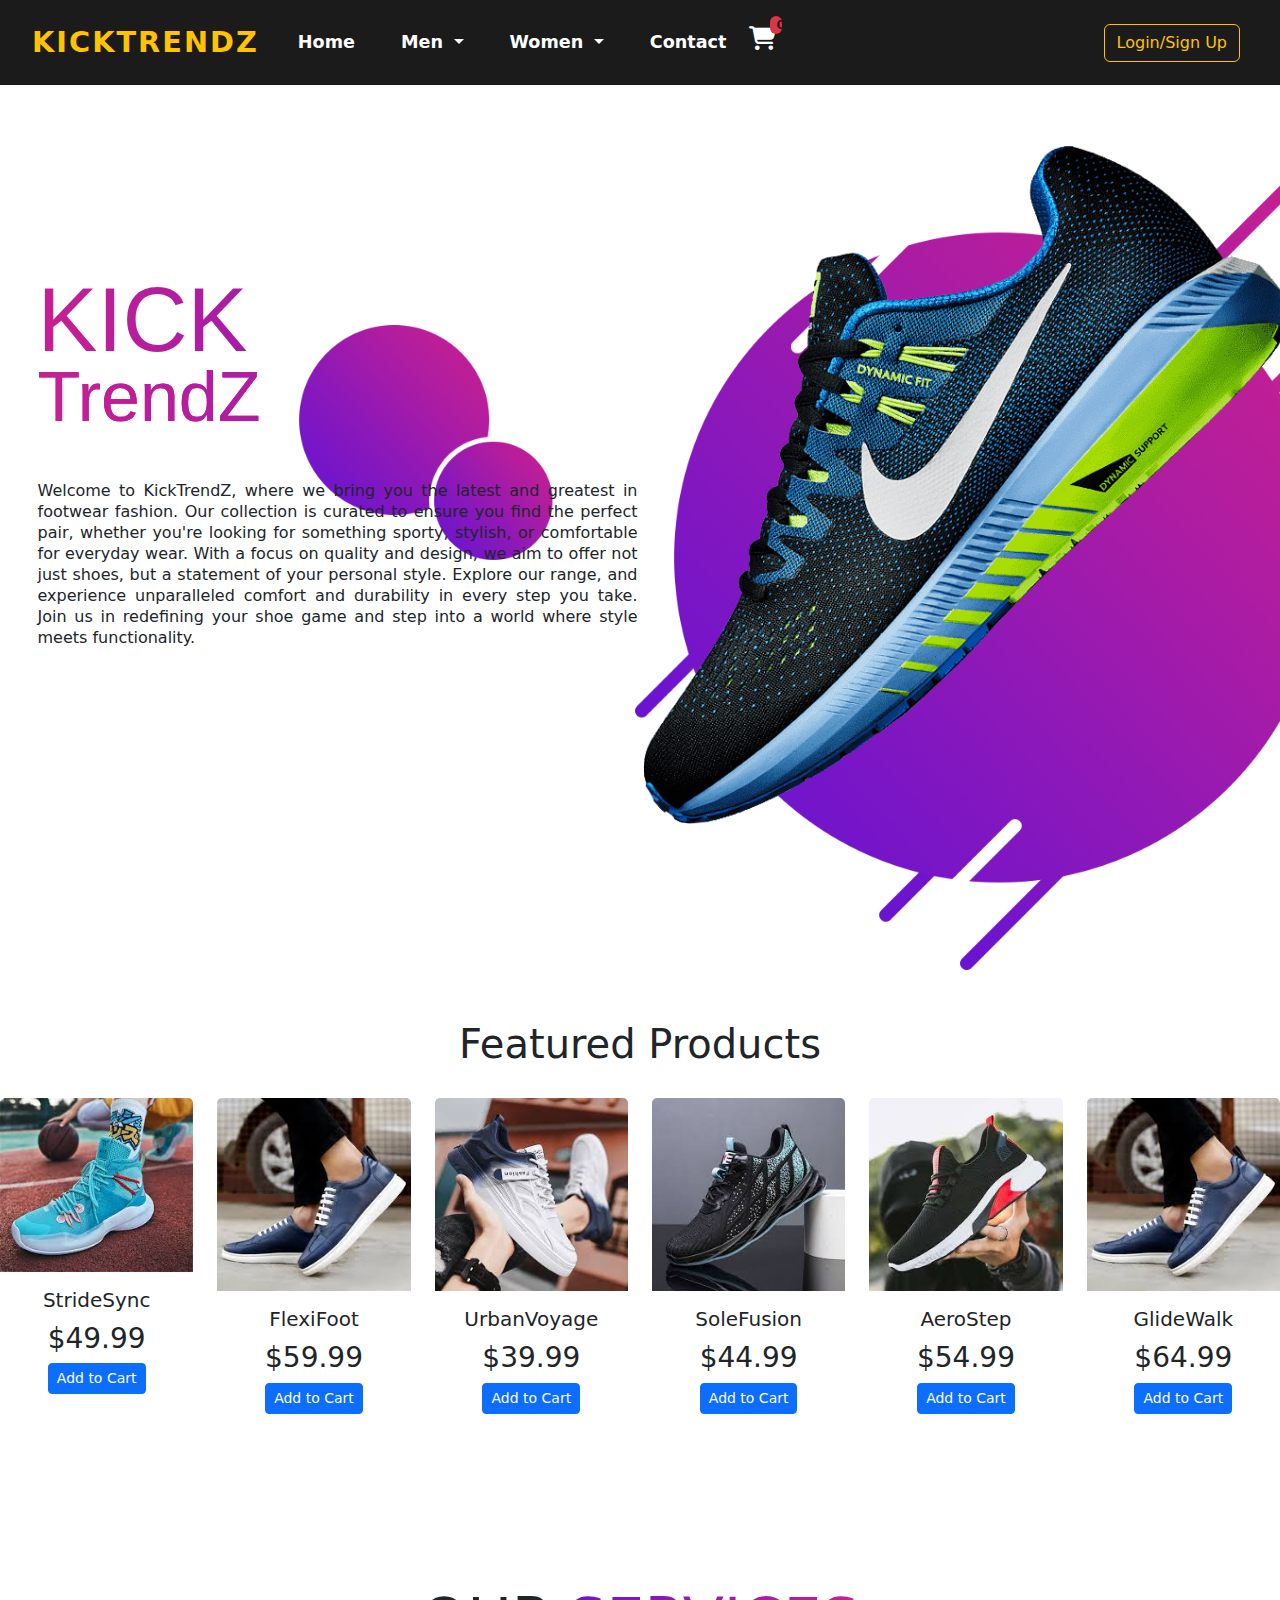
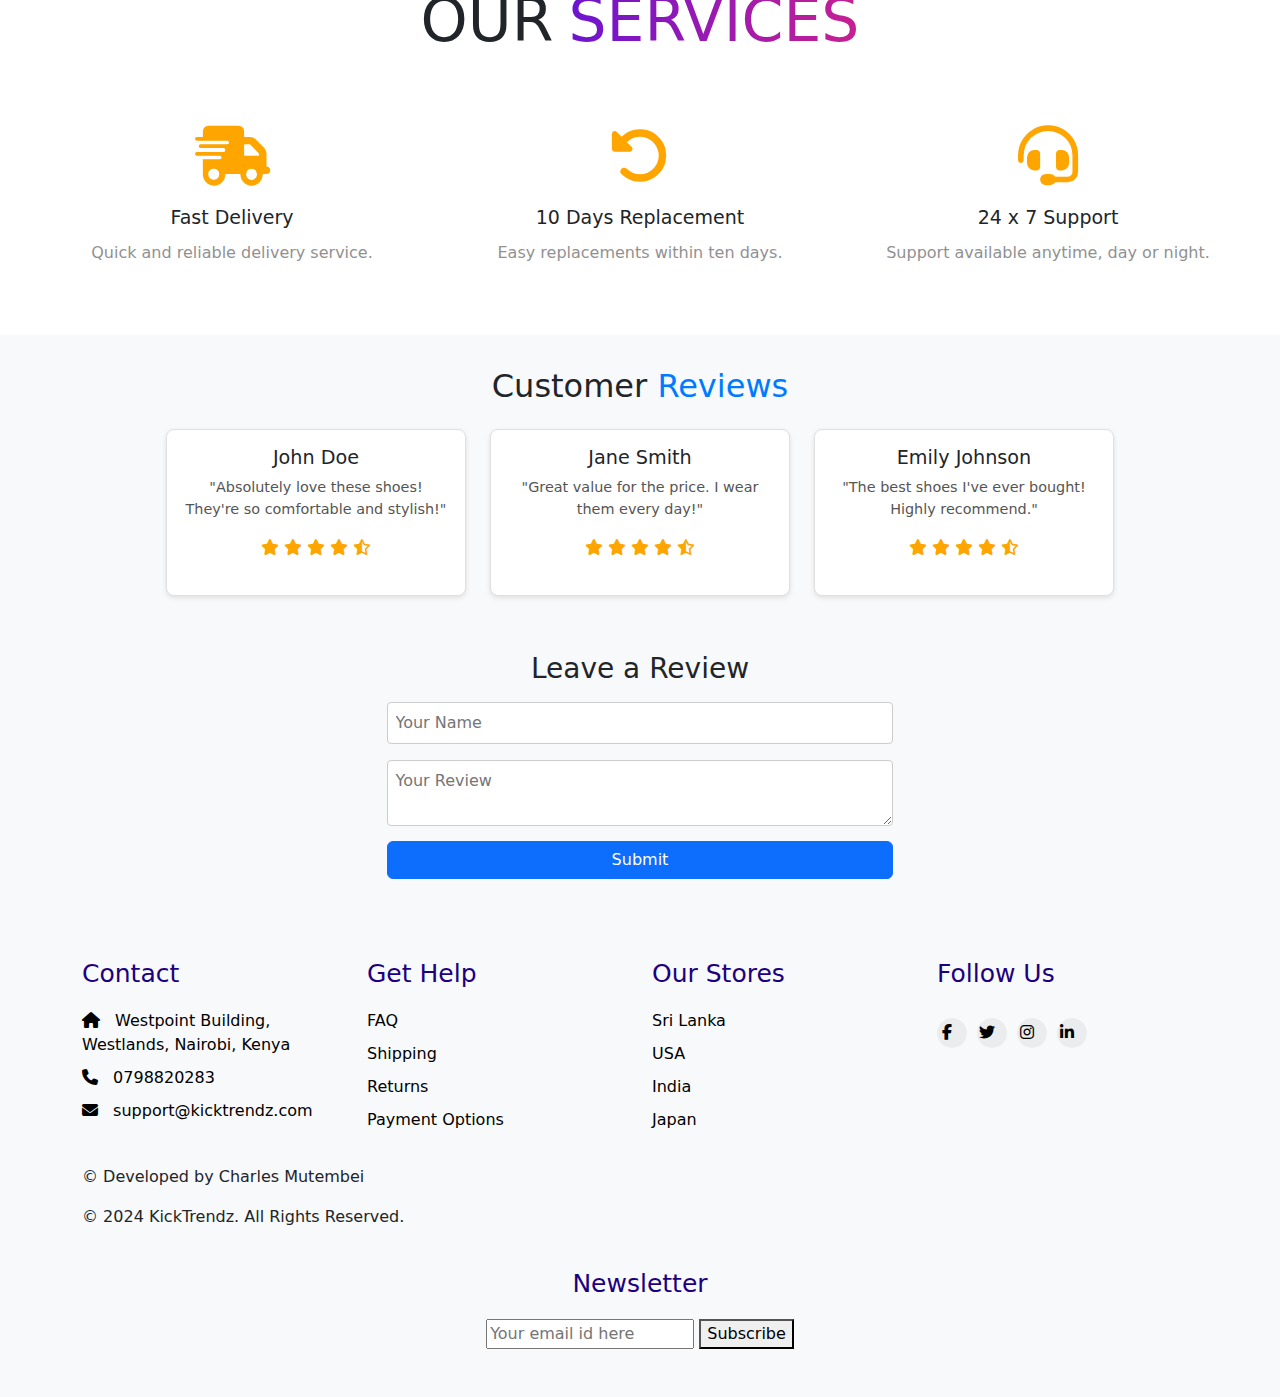
<file: index.html>
<!DOCTYPE html>
<html lang="en">
<head>
    <meta charset="UTF-8" />
    <meta name="viewport" content="width=device-width, initial-scale=1.0" />
    <link href="https://cdn.jsdelivr.net/npm/bootstrap@5.3.3/dist/css/bootstrap.min.css" rel="stylesheet" integrity="sha384-QWTKZyjpPEjISv5WaRU9OFeRpok6YctnYmDr5pNlyT2bRjXh0JMhjY6hW+ALEwIH" crossorigin="anonymous" />
    <link rel="stylesheet" href="style.css" />
    <link rel="stylesheet" href="https://cdnjs.cloudflare.com/ajax/libs/font-awesome/6.4.0/css/all.min.css" />
     
    <title>KickTrendz</title>
</head>
<body>
    <!-- Navbar -->
  <nav class="navbar navbar-expand-lg navbar-dark fixed-top">
    <a class="navbar-brand" href="#">KickTrendz</a>
    <button class="navbar-toggler" type="button" data-bs-toggle="collapse" data-bs-target="#navbarNav" aria-controls="navbarNav" aria-expanded="false" aria-label="Toggle navigation">
        <span class="navbar-toggler-icon"></span>
    </button>
    <div class="collapse navbar-collapse" id="navbarNav">
        <ul class="navbar-nav">
            <li class="nav-item">
                <a class="nav-link active" aria-current="page" href="index.html">Home</a>
            </li>
            <li class="nav-item dropdown">
                <a class="nav-link dropdown-toggle" href="#" id="menDropdown" role="button" data-bs-toggle="dropdown" aria-expanded="false">
                    Men
                </a>
                <ul class="dropdown-menu" aria-labelledby="menDropdown">
                    <li><a class="dropdown-item" href="sneaker.html">Sneakers</a></li>
                    <li><a class="dropdown-item" href="casual.html">Casual Shoes</a></li>
                </ul>
            </li>
            <li class="nav-item dropdown">
                <a class="nav-link dropdown-toggle" href="#" id="womenDropdown" role="button" data-bs-toggle="dropdown" aria-expanded="false">
                    Women
                </a>
                <ul class="dropdown-menu" aria-labelledby="womenDropdown">
                    <li><a class="dropdown-item" href="womens.html">Sneakers</a></li>
                    <li><a class="dropdown-item" href="womenc.html">Casual Shoes</a></li>
                </ul>
            </li>
            <li class="nav-item">
                <a class="nav-link" href="./contact.html" >Contact</a>
            </li>
            <li>
                <!-- Cart Icon with Count -->
                <a href="#" class="cart-icon position-relative">
                <i class="fa-solid fa-cart-shopping"></i>
               <span class="position-absolute top-0 start-100 translate-middle badge rounded-pill bg-danger cart-count">0</span>
               </a>
            </li>
        </ul>
        <form class="d-flex form-inline">
            <button type="button" class="btn btn-outline-light me-2" id="loginBtn">Login/Sign Up</button>
        </form>
    </div>
  </nav>

    <!-- navbar end -->
   
    <!-- Home page -->
    <div class="main " id="Home"  >
        <div class="main_content">
            <div class="main_text">
                <h1>
                    KICK<br /><span><table>TrendZ</table></span>
                </h1>
                <p>
                    Welcome to KickTrendZ, where we bring you the latest and greatest in footwear fashion. Our collection is curated to ensure you find the perfect pair, whether you're looking for something sporty, stylish, or comfortable for everyday wear. With a focus on quality and design, we aim to offer not just shoes, but a statement of your personal style. Explore our range, and experience unparalleled comfort and durability in every step you take. Join us in redefining your shoe game and step into a world where style meets functionality.
                </p>
            </div>
            <div class="main_image">
                <img src="img/shoes.png" />
            </div>
        </div>
    </div>
    <!-- Home page end -->   
    <!-- Featured Products Section -->
    <div class="featured-products" id="FeaturedProducts mt-5">
        <h1>Featured <span>Products</span></h1>
        <div class="row">
            <!-- Product 1 -->
            <div class="col-12 col-sm-6 col-md-4 col-lg-2 mb-4">
                <div class="card">
                    <img src="./img/sneakers6.jpeg" class="card-img-top" alt="Product 1">
                    <div class="card-body">
                        <h5 class="card-title">StrideSync</h5>
                        <h3 class="card-text">$49.99</h3>
                        <a href="#" class="btn btn-primary btn-sm">Add to Cart</a>
                    </div>
                </div>
            </div>
            <!-- Product 2 -->
            <div class="col-12 col-sm-6 col-md-4 col-lg-2 mb-4">
                <div class="card">
                    <img src="./img/casualm1.jpeg" class="card-img-top" alt="Product 2">
                    <div class="card-body">
                        <h5 class="card-title">FlexiFoot</h5>
                        <h3 class="card-text">$59.99</h3>
                        <a href="#" class="btn btn-primary btn-sm">Add to Cart</a>
                    </div>
                </div>
            </div>
            <!-- Product 3 -->
            <div class="col-12 col-sm-6 col-md-4 col-lg-2 mb-4">
                <div class="card">
                    <img src="./img/m1.jpeg" class="card-img-top" alt="Product 3">
                    <div class="card-body">
                        <h5 class="card-title">UrbanVoyage</h5>
                        <h3 class="card-text">$39.99</h3>
                        <a href="#" class="btn btn-primary btn-sm">Add to Cart</a>
                    </div>
                </div>
            </div>
            <!-- Product 4 -->
            <div class="col-12 col-sm-6 col-md-4 col-lg-2 mb-4">
                <div class="card">
                    <img src="./img/m7.jpeg" class="card-img-top" alt="Product 4">
                    <div class="card-body">
                        <h5 class="card-title">SoleFusion</h5>
                        <h3 class="card-text">$44.99</h3>
                        <a href="#" class="btn btn-primary btn-sm">Add to Cart</a>
                    </div>
                </div>
            </div>
            <!-- Product 5 -->
            <div class="col-12 col-sm-6 col-md-4 col-lg-2 mb-4">
                <div class="card">
                    <img src="./img/sneakers2m.jpeg" class="card-img-top" alt="Product 5">
                    <div class="card-body">
                        <h5 class="card-title">AeroStep</h5>
                        <h3 class="card-text">$54.99</h3>
                        <a href="#" class="btn btn-primary btn-sm">Add to Cart</a>
                    </div>
                </div>
            </div>
            <!-- Product 6 -->
            <div class="col-12 col-sm-6 col-md-4 col-lg-2 mb-4">
                <div class="card">
                    <img src="./img/casualm1.jpeg" class="card-img-top" alt="Product 6">
                    <div class="card-body">
                        <h5 class="card-title">GlideWalk</h5>
                        <h3 class="card-text">$64.99</h3>
                        <a href="#" class="btn btn-primary btn-sm">Add to Cart</a>
                    </div>
                </div>
            </div>
        </div>
    </div>
    <!-- our services -->
    <div class="services" id="Services">
        <h1>our<span>services</span></h1>
        <div class="services_cards row">
            <div class="services_box col-12 col-md-4 text-center">
                <i class="fa-solid fa-truck-fast"></i>
                <h3>Fast Delivery</h3>
                <p>Quick and reliable delivery service.</p>
            </div>
            <div class="services_box col-12 col-md-4 text-center">
                <i class="fa-solid fa-rotate-left"></i>
                <h3>10 Days Replacement</h3>
                <p>Easy replacements within ten days.</p>
            </div>
            <div class="services_box col-12 col-md-4 text-center">
                <i class="fa-solid fa-headset"></i>
                <h3>24 x 7 Support</h3>
                <p>Support available anytime, day or night.</p>
            </div>
        </div>
    </div>
    <!-- our services End -->


    <section class="customer-reviews" id="CustomerReviews">
        <h1>Customer <span>Reviews</span></h1>
        <div class="reviews-container">
            <!-- Review 1 -->
            <div class="review-card">
                <div class="review-content">
                    <h3>John Doe</h3>
                    <p class="review-text">"Absolutely love these shoes! They're so comfortable and stylish!"</p>
                </div>
                <div class="review-rating">
                    <div class="products_star">
                        <i class="fa-solid fa-star"></i>
                        <i class="fa-solid fa-star"></i>
                        <i class="fa-solid fa-star"></i>
                        <i class="fa-solid fa-star"></i>
                        <i class="fa-regular fa-star-half-stroke"></i>
                    </div>
                </div>
            </div>
            <!-- Review 2 -->
            <div class="review-card">
                <div class="review-content">
                    <h3>Jane Smith</h3>
                    <p class="review-text">"Great value for the price. I wear them every day!"</p>
                </div>
                <div class="review-rating">
                    <div class="products_star">
                        <i class="fa-solid fa-star"></i>
                        <i class="fa-solid fa-star"></i>
                        <i class="fa-solid fa-star"></i>
                        <i class="fa-solid fa-star"></i>
                        <i class="fa-regular fa-star-half-stroke"></i>
                    </div>
                </div>
            </div>
            <!-- Review 3 -->
            <div class="review-card">
                <div class="review-content">
                    <h3>Emily Johnson</h3>
                    <p class="review-text">"The best shoes I've ever bought! Highly recommend."</p>
                </div>
                <div class="review-rating">
                    <div class="products_star">
                        <i class="fa-solid fa-star"></i>
                        <i class="fa-solid fa-star"></i>
                        <i class="fa-solid fa-star"></i>
                        <i class="fa-solid fa-star"></i>
                        <i class="fa-regular fa-star-half-stroke"></i>
                    </div>
                </div>
            </div>
            <!-- Review Submission -->
            <div class="add-review">
                <h3>Leave a Review</h3>
                <input type="text" id="reviewer-name" placeholder="Your Name" required />
                <textarea id="review-text" placeholder="Your Review" required></textarea>
                <button id="submit-review" class="btn btn-primary">Submit</button>
            </div>
        </div>
    </section>
   <!-- Cart Modal -->
  <div class="modal fade" id="cartModal" tabindex="-1" aria-labelledby="cartModalLabel" aria-hidden="true">
    <div class="modal-dialog">
      <div class="modal-content">
         <div class="modal-header">
          <h5 class="modal-title" id="cartModalLabel">Your Cart</h5>
          <button type="button" class="btn-close" data-bs-dismiss="modal" aria-label="Close"></button>
        </div>
        <div class="modal-body">
          <ul class="list-group cart-list">
           <!-- Cart items will be dynamically added here -->
          </ul>
        </div>
        <div class="modal-footer">
          <span class="total-price me-auto">Total: $0.00</span>
           <button type="button" class="btn btn-primary cart-buy-button">Buy</button>
           <button type="button" class="btn btn-secondary" data-bs-dismiss="modal">Close</button>
        </div>
       </div>
     </div>
   </div>
    <!--Footer-->
    <footer class="bg-light py-5" id="footer">
        <div class="container">
            <div class="row">
                <div class="col-lg-3 col-md-6 mb-4">
                    <h1 class="footer-heading">Contact</h1>
                    <a href="#"><i class="fa-solid fa-house"></i> Westpoint Building, Westlands, Nairobi, Kenya</a>
                    <a href="#"><i class="fa-solid fa-phone"></i> 0798820283</a>
                    <a href="#"><i class="fa-solid fa-envelope"></i> support@kicktrendz.com </a>
                </div>
                <div class="col-lg-3 col-md-6 mb-4">
                    <h1 class="footer-heading">Get Help</h1>
                    <a href="#">FAQ</a>
                    <a href="#">Shipping</a>
                    <a href="#">Returns</a>
                    <a href="#">Payment Options</a>
                </div>
                <div class="col-lg-3 col-md-6 mb-4">
                    <h1 class="footer-heading">Our Stores</h1>
                    <a href="#">Sri Lanka</a>
                    <a href="#">USA</a>
                    <a href="#">India</a>
                    <a href="#">Japan</a>
                </div>
                <div class="col-lg-3 col-md-6 mb-4">
                    <h1 class="footer-heading">Follow Us</h1>
                    <div class="social-links">
                        <a href="#"><i class="fa-brands fa-facebook-f"></i></a>
                        <a href="#"><i class="fa-brands fa-twitter"></i></a>
                        <a href="#"><i class="fa-brands fa-instagram"></i></a>
                        <a href="#"><i class="fa-brands fa-linkedin-in"></i></a>
                    </div>
                </div>
                <p>&copy; Developed by Charles Mutembei</p>
                <p>&copy; 2024 KickTrendz. All Rights Reserved.</p>
                <div class="col-12 text-center mt-4">
                    <h1 class="footer-heading">Newsletter</h1>
                    <div class="search-bar mx-auto">
                        <input type="text" id="newsletter-email" placeholder="Your email id here" />
                        <button id="subscribe-button" type="submit">Subscribe</button>
                    </div>
                </div>                
            </div>
        </div>
    </footer>
    <script src="index.js"></script>
    <script src="https://cdn.jsdelivr.net/npm/bootstrap@5.3.3/dist/js/bootstrap.bundle.min.js" integrity="sha384-YvpcrYf0tY3lHB60NNkmXc5s9fDVZLESaAA55NDzOxhy9GkcIdslK1eN7N6jIeHz" crossorigin="anonymous"></script>
</body>
</html>
</file>
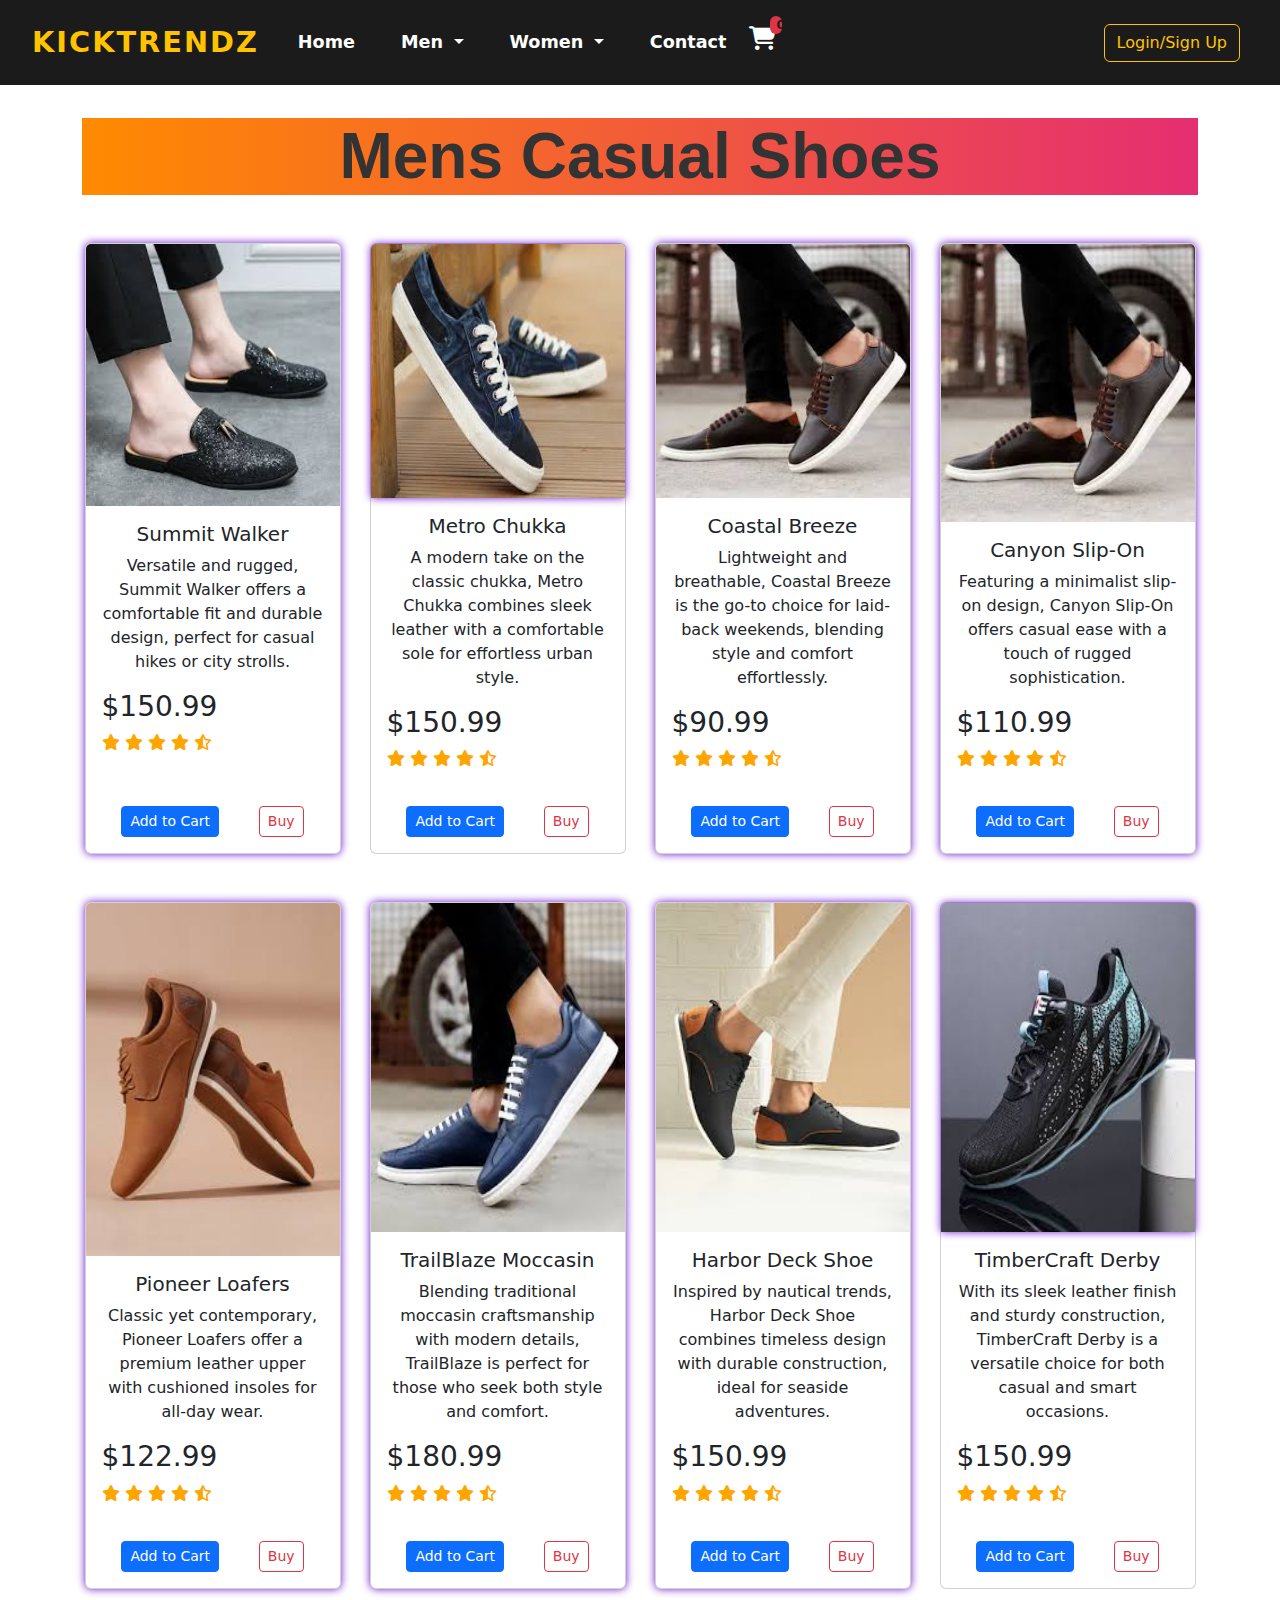
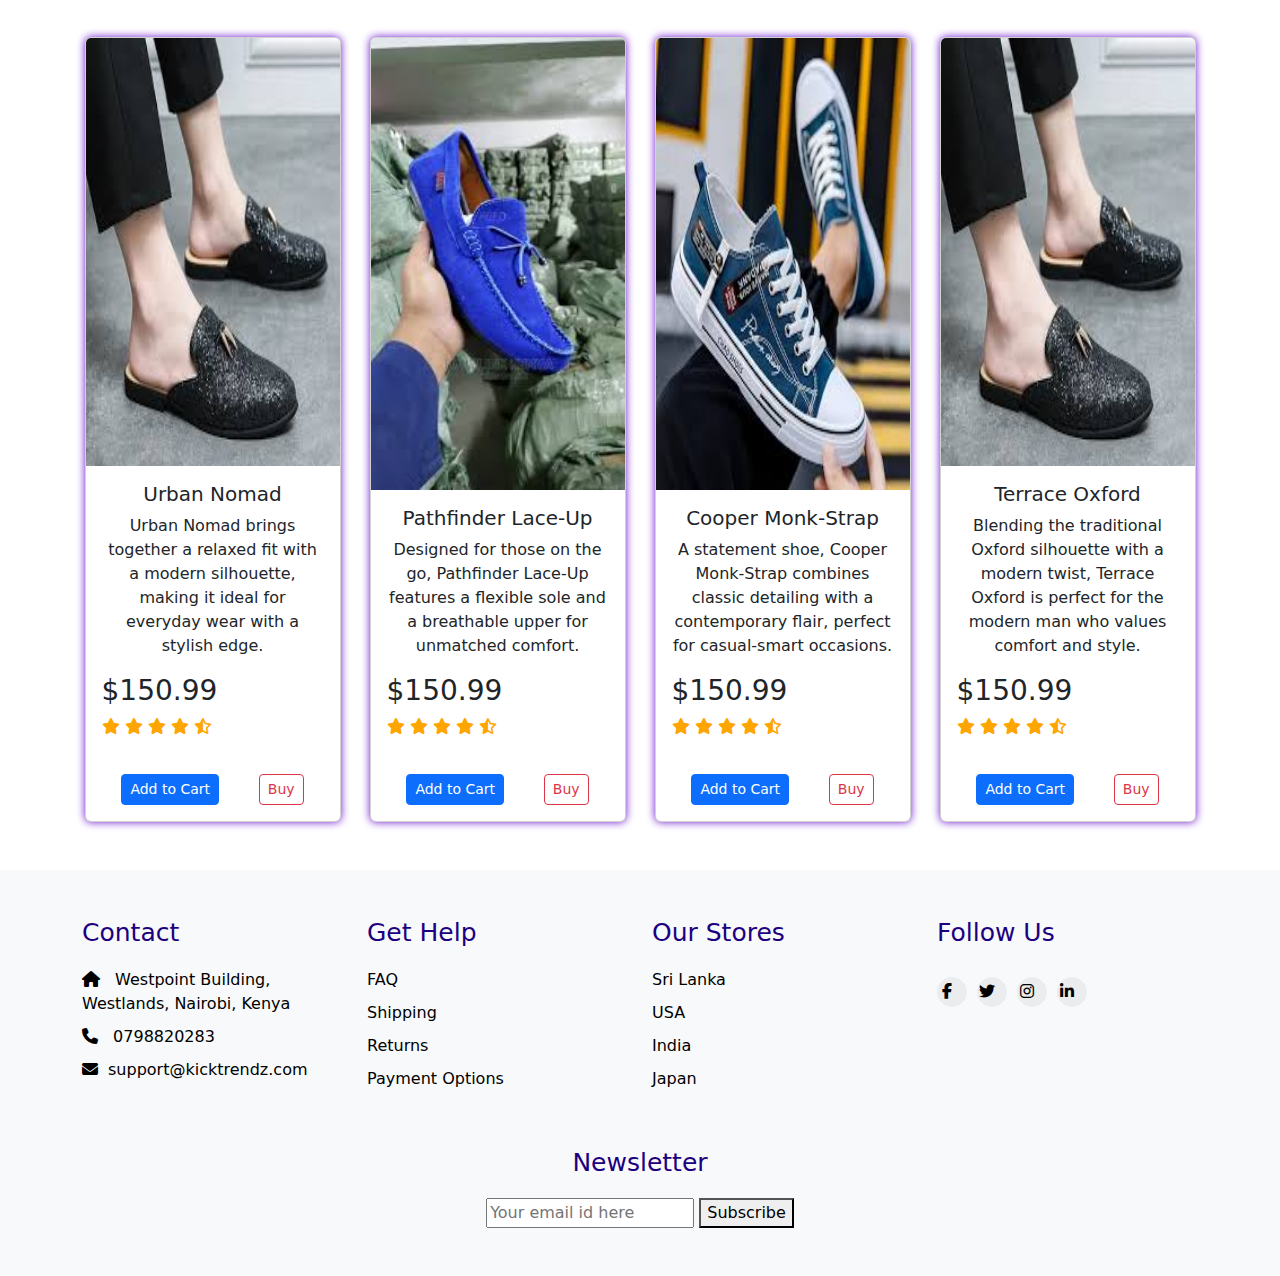
<file: casual.html>
<!DOCTYPE html>
<html lang="en">
<head>
    <meta charset="UTF-8">
    <meta name="viewport" content="width=device-width, initial-scale=1.0">
    <link href="https://cdn.jsdelivr.net/npm/bootstrap@5.3.3/dist/css/bootstrap.min.css" rel="stylesheet" integrity="sha384-QWTKZyjpPEjISv5WaRU9OFeRpok6YctnYmDr5pNlyT2bRjXh0JMhjY6hW+ALEwIH" crossorigin="anonymous">
    <link rel="shortcut icon" href="[data-uri]" type="image/x-icon">
    <link rel="stylesheet" href="style.css">
    <link rel="stylesheet" href="https://cdnjs.cloudflare.com/ajax/libs/font-awesome/6.4.0/css/all.min.css">
    <title>KickTrendz</title>
</head>
<body>
  <!-- Navbar -->
  <nav class="navbar navbar-expand-lg navbar-dark fixed-top">
    <a class="navbar-brand" href="#">KickTrendz</a>
    <button class="navbar-toggler" type="button" data-bs-toggle="collapse" data-bs-target="#navbarNav" aria-controls="navbarNav" aria-expanded="false" aria-label="Toggle navigation">
        <span class="navbar-toggler-icon"></span>
    </button>
    <div class="collapse navbar-collapse" id="navbarNav">
        <ul class="navbar-nav">
            <li class="nav-item">
                <a class="nav-link active" aria-current="page" href="index.html">Home</a>
            </li>
            <li class="nav-item dropdown">
                <a class="nav-link dropdown-toggle" href="#" id="menDropdown" role="button" data-bs-toggle="dropdown" aria-expanded="false">
                    Men
                </a>
                <ul class="dropdown-menu" aria-labelledby="menDropdown">
                    <li><a class="dropdown-item" href="sneaker.html">Sneakers</a></li>
                    <li><a class="dropdown-item" href="casual.html">Casual Shoes</a></li>
                </ul>
            </li>
            <li class="nav-item dropdown">
                <a class="nav-link dropdown-toggle" href="#" id="womenDropdown" role="button" data-bs-toggle="dropdown" aria-expanded="false">
                    Women
                </a>
                <ul class="dropdown-menu" aria-labelledby="womenDropdown">
                    <li><a class="dropdown-item" href="womens.html">Sneakers</a></li>
                    <li><a class="dropdown-item" href="womenc.html">Casual Shoes</a></li>
                </ul>
            </li>
            <li class="nav-item">
                <a class="nav-link" href="./contact.html" >Contact</a>
            </li>
            <li>
                <!-- Cart Icon with Count -->
                <a href="#" class="cart-icon position-relative">
                <i class="fa-solid fa-cart-shopping"></i>
               <span class="position-absolute top-0 start-100 translate-middle badge rounded-pill bg-danger cart-count">0</span>
               </a>
            </li>
        </ul>
        <form class="d-flex form-inline">
            <a href="#" class="btn btn-outline-light me-2">Login/Sign Up</a>
        </form>
    </div>
  </nav>

<!-- navbar end -->

<!-- small kinda heading -->
<div class="container mt-5">
  <h4 class="modern-heading">Mens Casual Shoes</h4>
</div>
<!-- small kinda heading -->


<!-- Products start -->
  <div class="container my-5" style="border-radius: 20px;">
     <div class="row row-cols-1 row-cols-md-4 g-4">
      <div class="col">
        <div class="card h-100" style="width: 16rem; height: 22rem; margin: auto; box-shadow: 0 0 8px #6c14d0;" >
          <img src="img/casual10m.jpeg" class="card-img-top" alt="Shoe Image" style="height: 60%;">
        <div class="card-body d-flex flex-column justify-content-between">
          <div>
            <h5 class="card-title text-center">Summit Walker</h5>
            <p class="card-text text-center">Versatile and rugged, Summit Walker offers a comfortable fit and durable design, perfect for casual hikes or city strolls.</p>
            <h3>$150.99</h3>
             <div class="products_star">
               <i class="fa-solid fa-star"></i>
               <i class="fa-solid fa-star"></i>
               <i class="fa-solid fa-star"></i>
               <i class="fa-solid fa-star"></i>
               <i class="fa-regular fa-star-half-stroke"></i>
              </div>
          </div>
          <div>
            <p></p>
          </div>
          <div class="d-flex justify-content-around mt-3">
            <a href="#" class="btn btn-primary btn-sm">Add to Cart</a>
            <a href="#" class="btn btn-outline-danger btn-sm buy-button">Buy</a>
          </div>
        </div>
       </div>
     </div>
    <!-- Repeat for other cards -->
    <div class="col">
      <div class="card h-100" style="width: 16rem; height: 22rem; margin: auto;">
        <img src="img/casual2m.jpeg" class="card-img-top" alt="Shoe Image" style="height: 60%; box-shadow: 0 0 8px #6c14d0">
        <div class="card-body d-flex flex-column justify-content-between">
          <div>
            <h5 class="card-title text-center">Metro Chukka</h5>
            <p class="card-text text-center">A modern take on the classic chukka, Metro Chukka combines sleek leather with a comfortable sole for effortless urban style.</p>
            <h3>$150.99</h3>
            <div class="products_star">
              <i class="fa-solid fa-star"></i>
              <i class="fa-solid fa-star"></i>
              <i class="fa-solid fa-star"></i>
              <i class="fa-solid fa-star"></i>
              <i class="fa-regular fa-star-half-stroke"></i>
             </div>
          </div>
          <div class="d-flex justify-content-around mt-3">
            <a href="#" class="btn btn-primary btn-sm">Add to Cart</a>
            <a href="#" class="btn btn-outline-danger btn-sm buy-button">Buy</a>
          </div>
        </div>
      </div>
    </div>
    <div class="col">
      <div class="card h-100" style="width: 16rem; height: 22rem; margin: auto; box-shadow: 0 0 8px #6c14d0">
        <img src="img/casual3m.jpeg" class="card-img-top" alt="Shoe Image" style="height: 60%;">
        <div class="card-body d-flex flex-column justify-content-between">
          <div>
            <h5 class="card-title text-center">Coastal Breeze</h5>
            <p class="card-text text-center">Lightweight and breathable, Coastal Breeze is the go-to choice for laid-back weekends, blending style and comfort effortlessly.</p>
            <h3>$90.99</h3>
            <div class="products_star">
              <i class="fa-solid fa-star"></i>
              <i class="fa-solid fa-star"></i>
              <i class="fa-solid fa-star"></i>
              <i class="fa-solid fa-star"></i>
              <i class="fa-regular fa-star-half-stroke"></i>
            </div>
          </div>
          <div class="d-flex justify-content-around mt-3">
            <a href="#" class="btn btn-primary btn-sm">Add to Cart</a>
            <a href="#" class="btn btn-outline-danger btn-sm buy-button">Buy</a>
          </div>
        </div>
      </div>
    </div>
    <div class="col">
      <div class="card h-100" style="width: 16rem; height: 22rem; margin: auto; box-shadow: 0 0 8px #6c14d0">
          <img src="img/casual4m.jpeg" class="card-img-top" alt="Shoe Image" style="height: 60%;">
          <div class="card-body d-flex flex-column justify-content-between">
            <div>
             <h5 class="card-title text-center">Canyon Slip-On</h5>
             <p class="card-text text-center">Featuring a minimalist slip-on design, Canyon Slip-On offers casual ease with a touch of rugged sophistication.</p>
             <h3>$110.99</h3>
             <div class="products_star">
               <i class="fa-solid fa-star"></i>
               <i class="fa-solid fa-star"></i>
               <i class="fa-solid fa-star"></i>
               <i class="fa-solid fa-star"></i>
               <i class="fa-regular fa-star-half-stroke"></i>
              </div>
            </div>
            <div class="d-flex justify-content-around mt-3">
               <a href="#" class="btn btn-primary btn-sm">Add to Cart</a>
               <a href="#" class="btn btn-outline-danger btn-sm buy-button">Buy</a>
            </div>
          </div>
        </div>
      </div>
    </div>
  </div>

  <div class="container my-5  " style="border-radius: 20px;">
    <div class="row row-cols-1 row-cols-md-4 g-4">
     <div class="col">
       <div class="card h-100" style="width: 16rem; height: 22rem; margin: auto; box-shadow: 0 0 8px #6c14d0">
         <img src="img/casual8.jpeg" class="card-img-top" alt="Shoe Image" style="height: 60%;">
       <div class="card-body d-flex flex-column justify-content-between">
         <div>
           <h5 class="card-title text-center">Pioneer Loafers</h5>
           <p class="card-text text-center">Classic yet contemporary, Pioneer Loafers offer a premium leather upper with cushioned insoles for all-day wear.</p>
           <h3>$122.99</h3>
           <div class="products_star">
             <i class="fa-solid fa-star"></i>
             <i class="fa-solid fa-star"></i>
             <i class="fa-solid fa-star"></i>
             <i class="fa-solid fa-star"></i>
             <i class="fa-regular fa-star-half-stroke"></i>
            </div>
         </div>
         <div class="d-flex justify-content-around mt-3">
           <a href="#" class="btn btn-primary btn-sm">Add to Cart</a>
           <a href="#" class="btn btn-outline-danger btn-sm buy-button">Buy</a>
         </div>
       </div>
      </div>
    </div>
   <!-- Repeat for other cards -->
   <div class="col">
     <div class="card h-100" style="width: 16rem; height: 22rem; margin: auto; box-shadow: 0 0 8px #6c14d0;">
       <img src="img/casualm1.jpeg" class="card-img-top" alt="Shoe Image" style="height: 60%;">
       <div class="card-body d-flex flex-column justify-content-between">
         <div>
           <h5 class="card-title text-center">TrailBlaze Moccasin</h5>
           <p class="card-text text-center">Blending traditional moccasin craftsmanship with modern details, TrailBlaze is perfect for those who seek both style and comfort.</p>
           <h3>$180.99</h3>
           <div class="products_star">
             <i class="fa-solid fa-star"></i>
             <i class="fa-solid fa-star"></i>
             <i class="fa-solid fa-star"></i>
             <i class="fa-solid fa-star"></i>
             <i class="fa-regular fa-star-half-stroke"></i>
            </div>
         </div>
         <div class="d-flex justify-content-around mt-3">
           <a href="#" class="btn btn-primary btn-sm">Add to Cart</a>
           <a href="#" class="btn btn-outline-danger btn-sm buy-button">Buy</a>
         </div>
       </div>
     </div>
   </div>
   <div class="col">
     <div class="card h-100" style="width: 16rem; height: 22rem; margin: auto; box-shadow: 0 0 8px #6c14d0">
       <img src="img/casual9m.jpeg" class="card-img-top" alt="Shoe Image" style="height: 60%;">
       <div class="card-body d-flex flex-column justify-content-between">
         <div>
           <h5 class="card-title text-center">Harbor Deck Shoe</h5>
           <p class="card-text text-center">Inspired by nautical trends, Harbor Deck Shoe combines timeless design with durable construction, ideal for seaside adventures.</p>
           <h3>$150.99</h3>
           <div class="products_star">
             <i class="fa-solid fa-star"></i>
             <i class="fa-solid fa-star"></i>
             <i class="fa-solid fa-star"></i>
             <i class="fa-solid fa-star"></i>
             <i class="fa-regular fa-star-half-stroke"></i>
            </div>
         </div>
         <div class="d-flex justify-content-around mt-3">
           <a href="#" class="btn btn-primary btn-sm">Add to Cart</a>
           <a href="#" class="btn btn-outline-danger btn-sm buy-button">Buy</a>
         </div>
       </div>
     </div>
   </div>
   <div class="col">
     <div class="card h-100" style="width: 16rem; height: 22rem; margin: auto;">
         <img src="img/casual6m.jpeg" class="card-img-top" alt="Shoe Image" style="height: 60%; box-shadow: 0 0 8px #6c14d0">
         <div class="card-body d-flex flex-column justify-content-between">
           <div>
            <h5 class="card-title text-center">TimberCraft Derby</h5>
            <p class="card-text text-center">With its sleek leather finish and sturdy construction, TimberCraft Derby is a versatile choice for both casual and smart occasions.</p>
            <h3>$150.99</h3>
            <div class="products_star">
              <i class="fa-solid fa-star"></i>
              <i class="fa-solid fa-star"></i>
              <i class="fa-solid fa-star"></i>
              <i class="fa-solid fa-star"></i>
              <i class="fa-regular fa-star-half-stroke"></i>
             </div>
           </div>
           <div class="d-flex justify-content-around mt-3">
              <a href="#" class="btn btn-primary btn-sm">Add to Cart</a>
              <a href="#" class="btn btn-outline-danger btn-sm buy-button">Buy</a>
           </div>
         </div>
       </div>
     </div>
   </div>
 </div>

 <div class="container my-5 " style="border-radius: 20px;">
  <div class="row row-cols-1 row-cols-md-4 g-4">
   <div class="col">
     <div class="card h-100" style="width: 16rem; height: 22rem; margin: auto; box-shadow: 0 0 8px #6c14d0">
       <img src="img/casual10m.jpeg" class="card-img-top" alt="Shoe Image" style="height: 60%;">
     <div class="card-body d-flex flex-column justify-content-between">
       <div>
         <h5 class="card-title text-center">Urban Nomad</h5>
         <p class="card-text text-center">Urban Nomad brings together a relaxed fit with a modern silhouette, making it ideal for everyday wear with a stylish edge.</p>
         <h3>$150.99</h3>
         <div class="products_star">
           <i class="fa-solid fa-star"></i>
           <i class="fa-solid fa-star"></i>
           <i class="fa-solid fa-star"></i>
           <i class="fa-solid fa-star"></i>
           <i class="fa-regular fa-star-half-stroke"></i>
          </div>
       </div>
       <div class="d-flex justify-content-around mt-3">
         <a href="#" class="btn btn-primary btn-sm">Add to Cart</a>
         <a href="#" class="btn btn-outline-danger btn-sm buy-button">Buy</a>
       </div>
     </div>
    </div>
  </div>
 <!-- Repeat for other cards -->
 <div class="col">
   <div class="card h-100" style="width: 16rem; height: 22rem; margin: auto; box-shadow: 0 0 8px #6c14d0">
     <img src="img/c1.jpeg" class="card-img-top" alt="Shoe Image" style="height: 60%;">
     <div class="card-body d-flex flex-column justify-content-between">
       <div>
         <h5 class="card-title text-center">Pathfinder Lace-Up</h5>
         <p class="card-text text-center">Designed for those on the go, Pathfinder Lace-Up features a flexible sole and a breathable upper for unmatched comfort.</p>
         <h3>$150.99</h3>
         <div class="products_star">
           <i class="fa-solid fa-star"></i>
           <i class="fa-solid fa-star"></i>
           <i class="fa-solid fa-star"></i>
           <i class="fa-solid fa-star"></i>
           <i class="fa-regular fa-star-half-stroke"></i>
          </div>
       </div>
       <div class="d-flex justify-content-around mt-3">
         <a href="#" class="btn btn-primary btn-sm">Add to Cart</a>
         <a href="#" class="btn btn-outline-danger btn-sm buy-button">Buy</a>
       </div>
     </div>
   </div>
 </div>
 <div class="col">
   <div class="card h-100" style="width: 16rem; height: 22rem; margin: auto; box-shadow: 0 0 8px #6c14d0">
     <img src="img/c2.jpeg" class="card-img-top" alt="Shoe Image" style="height: 60%;">
     <div class="card-body d-flex flex-column justify-content-between">
       <div>
         <h5 class="card-title text-center">Cooper Monk-Strap</h5>
         <p class="card-text text-center">A statement shoe, Cooper Monk-Strap combines classic detailing with a contemporary flair, perfect for casual-smart occasions.</p>
         <h3>$150.99</h3>
         <div class="products_star">
           <i class="fa-solid fa-star"></i>
           <i class="fa-solid fa-star"></i>
           <i class="fa-solid fa-star"></i>
           <i class="fa-solid fa-star"></i>
           <i class="fa-regular fa-star-half-stroke"></i>
          </div>
       </div>
       <div class="d-flex justify-content-around mt-3">
         <a href="#" class="btn btn-primary btn-sm">Add to Cart</a>
         <a href="#" class="btn btn-outline-danger btn-sm buy-button">Buy</a>
       </div>
     </div>
   </div>
 </div>
 <div class="col">
   <div class="card h-100" style="width: 16rem; height: 22rem; margin: auto; box-shadow: 0 0 8px #6c14d0">
       <img src="img/casual10m.jpeg" class="card-img-top" alt="Shoe Image" style="height: 60%;">
       <div class="card-body d-flex flex-column justify-content-between">
         <div>
          <h5 class="card-title text-center">Terrace Oxford</h5>
          <p class="card-text text-center">Blending the traditional Oxford silhouette with a modern twist, Terrace Oxford is perfect for the modern man who values comfort and style.</p>
          <h3>$150.99</h3>
          <div class="products_star">
            <i class="fa-solid fa-star"></i>
            <i class="fa-solid fa-star"></i>
            <i class="fa-solid fa-star"></i>
            <i class="fa-solid fa-star"></i>
            <i class="fa-regular fa-star-half-stroke"></i>
           </div>
         </div>
         <div class="d-flex justify-content-around mt-3">
            <a href="#" class="btn btn-primary btn-sm">Add to Cart</a>
            <a href="#" class="btn btn-outline-danger btn-sm buy-button">Buy</a>
         </div>
       </div>
     </div>
   </div>
 </div>
</div>
<!-- Products end -->
<!-- Cart Modal -->
  <div class="modal fade" id="cartModal" tabindex="-1" aria-labelledby="cartModalLabel" aria-hidden="true">
   <div class="modal-dialog">
     <div class="modal-content">
        <div class="modal-header">
         <h5 class="modal-title" id="cartModalLabel">Your Cart</h5>
         <button type="button" class="btn-close" data-bs-dismiss="modal" aria-label="Close"></button>
       </div>
       <div class="modal-body">
         <ul class="list-group cart-list">
          <!-- Cart items will be dynamically added here -->
         </ul>
       </div>
       <div class="modal-footer">
         <span class="total-price me-auto">Total: $0.00</span>
          <button type="button" class="btn btn-primary cart-buy-button">Buy</button>
          <button type="button" class="btn btn-secondary" data-bs-dismiss="modal">Close</button>
       </div>
      </div>
    </div>
  </div>



<!--Footer-->
<footer class="bg-light py-5" id="footer">
  <div class="container">
      <div class="row">
          <div class="col-lg-3 col-md-6 mb-4">
              <h1 class="footer-heading">Contact</h1>
              <a href="#"><i class="fa-solid fa-house"></i>  Westpoint Building, Westlands, Nairobi, Kenya</a>
              <a href="#"><i class="fa-solid fa-phone"></i> 0798820283</a>
              <a href="#"><i class="fa-solid fa-envelope"></i>support@kicktrendz.com</a>
          </div>

          <div class="col-lg-3 col-md-6 mb-4">
              <h1 class="footer-heading">Get Help</h1>
              <a href="#">FAQ</a>
              <a href="#">Shipping</a>
              <a href="#">Returns</a>
              <a href="#">Payment Options</a>
          </div>

          <div class="col-lg-3 col-md-6 mb-4">
              <h1 class="footer-heading">Our Stores</h1>
              <a href="#">Sri Lanka</a>
              <a href="#">USA</a>
              <a href="#">India</a>
              <a href="#">Japan</a>
          </div>

          <div class="col-lg-3 col-md-6 mb-4">
              <h1 class="footer-heading">Follow Us</h1>
              <div class="social-links">
                  <a href="#"><i class="fa-brands fa-facebook-f"></i></a>
                  <a href="#"><i class="fa-brands fa-twitter"></i></a>
                  <a href="#"><i class="fa-brands fa-instagram"></i></a>
                  <a href="#"><i class="fa-brands fa-linkedin-in"></i></a>
              </div>
          </div>

          <div class="col-12 text-center mt-4">
              <h1 class="footer-heading">Newsletter</h1>
              <div class="search-bar mx-auto">
                  <input type="text" placeholder="Your email id here">
                  <button type="submit">Subscribe</button>
              </div>
          </div>
      </div>
  </div>
</footer>
<script src="index.js"></script>
<script src="https://cdn.jsdelivr.net/npm/bootstrap@5.3.3/dist/js/bootstrap.bundle.min.js" integrity="sha384-YvpcrYf0tY3lHB60NNkmXc5s9fDVZLESaAA55NDzOxhy9GkcIdslK1eN7N6jIeHz" crossorigin="anonymous"></script> 
</body>
</html>
</file>
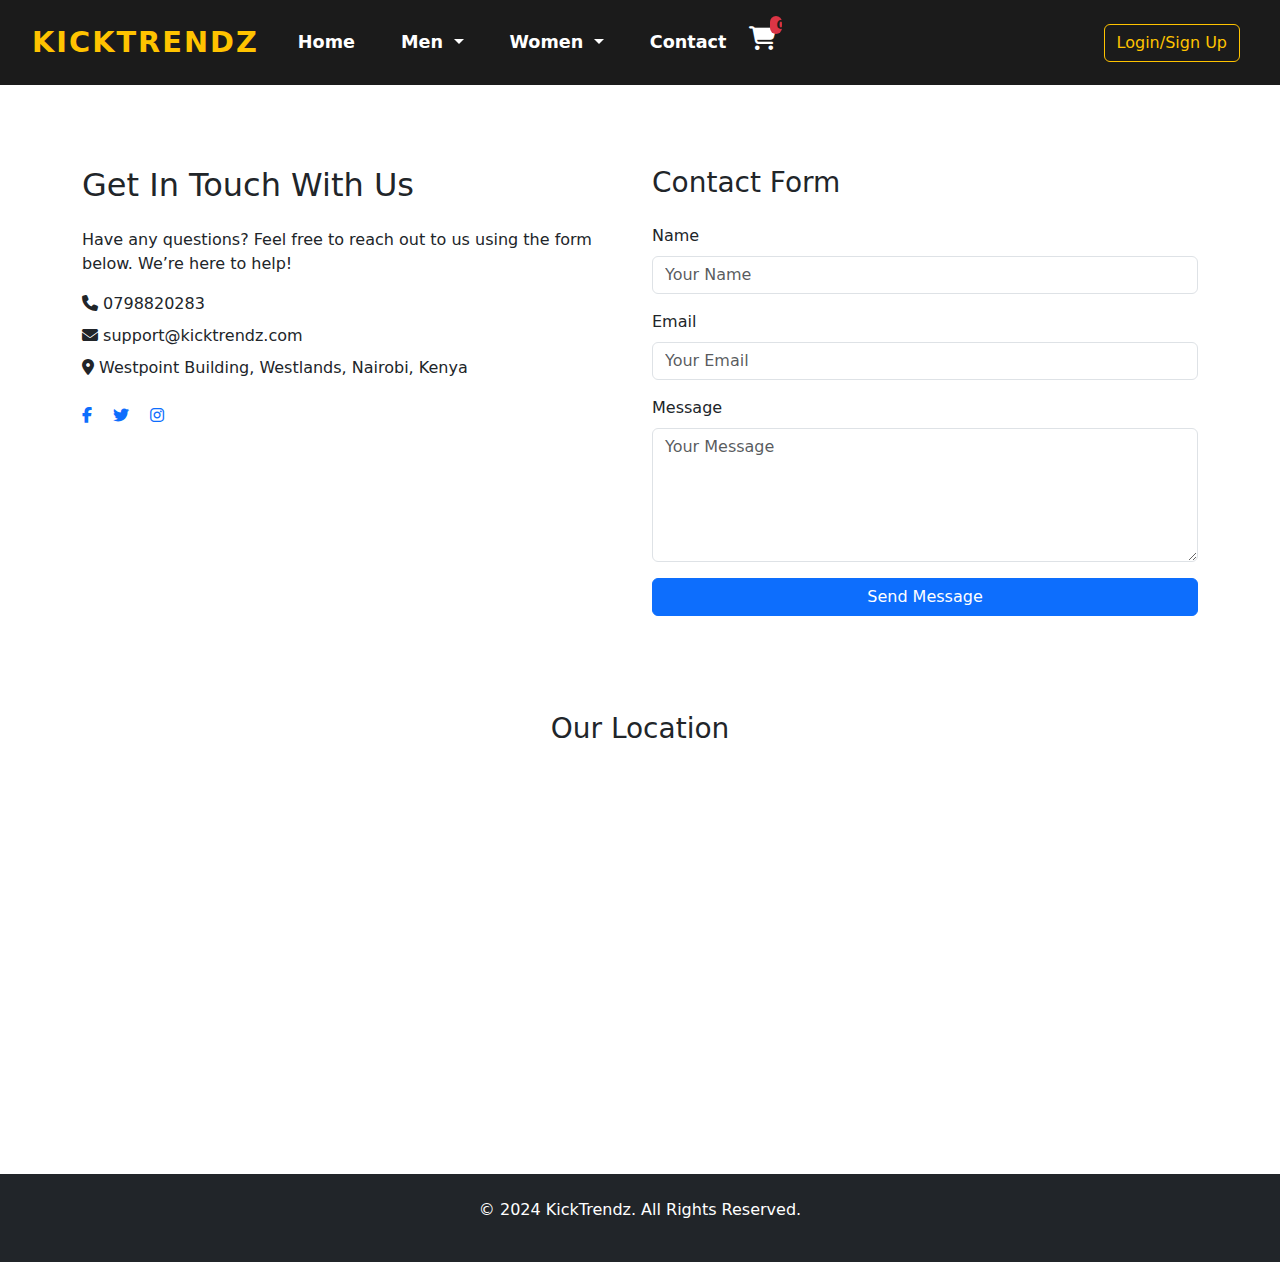
<file: contact.html>
<!DOCTYPE html>
<html lang="en">
<head>
    <meta charset="UTF-8" />
    <meta name="viewport" content="width=device-width, initial-scale=1.0" />
    <link
      href="https://cdn.jsdelivr.net/npm/bootstrap@5.3.3/dist/css/bootstrap.min.css"
      rel="stylesheet"
      integrity="sha384-QWTKZyjpPEjISv5WaRU9OFeRpok6YctnYmDr5pNlyT2bRjXh0JMhjY6hW+ALEwIH"
      crossorigin="anonymous"
    />
    <link
      rel="stylesheet"
      href="https://cdnjs.cloudflare.com/ajax/libs/font-awesome/6.4.0/css/all.min.css"
    />
    <link rel="stylesheet" href="style.css" />
    <title>Contact Us | KickTrendz</title>
</head>
<body>



      <!-- Navbar -->
  <nav class="navbar navbar-expand-lg navbar-dark fixed-top">
    <a class="navbar-brand" href="#">KickTrendz</a>
    <button class="navbar-toggler" type="button" data-bs-toggle="collapse" data-bs-target="#navbarNav" aria-controls="navbarNav" aria-expanded="false" aria-label="Toggle navigation">
        <span class="navbar-toggler-icon"></span>
    </button>
    <div class="collapse navbar-collapse" id="navbarNav">
        <ul class="navbar-nav">
            <li class="nav-item">
                <a class="nav-link active" aria-current="page" href="index.html">Home</a>
            </li>
            <li class="nav-item dropdown">
                <a class="nav-link dropdown-toggle" href="#" id="menDropdown" role="button" data-bs-toggle="dropdown" aria-expanded="false">
                    Men
                </a>
                <ul class="dropdown-menu" aria-labelledby="menDropdown">
                    <li><a class="dropdown-item" href="sneaker.html">Sneakers</a></li>
                    <li><a class="dropdown-item" href="casual.html">Casual Shoes</a></li>
                </ul>
            </li>
            <li class="nav-item dropdown">
                <a class="nav-link dropdown-toggle" href="#" id="womenDropdown" role="button" data-bs-toggle="dropdown" aria-expanded="false">
                    Women
                </a>
                <ul class="dropdown-menu" aria-labelledby="womenDropdown">
                    <li><a class="dropdown-item" href="womens.html">Sneakers</a></li>
                    <li><a class="dropdown-item" href="womens.html">Casual Shoes</a></li>
                </ul>
            </li>
            <li class="nav-item">
                <a class="nav-link" href="#" id="contact-link">Contact</a>
            </li>
            <li>
                <!-- Cart Icon with Count -->
                <a href="#" class="cart-icon position-relative">
                <i class="fa-solid fa-cart-shopping"></i>
               <span class="position-absolute top-0 start-100 translate-middle badge rounded-pill bg-danger cart-count">0</span>
               </a>
            </li>
        </ul>
        <form class="d-flex form-inline">
            <a href="#" class="btn btn-outline-light me-2">Login/Sign Up</a>
        </form>
    </div>
  </nav>
<!-- navbar end -->
    <!-- Contact Section -->
<section class="contact-section py-5 mt-5">
    <div class="container">
        <div class="row">
            <div class="col-lg-6">
                <h2 class="mb-4">Get In Touch With Us</h2>
                <p class="mb-3">
                    Have any questions? Feel free to reach out to us using the form below. We’re here to help!
                </p>
                <ul class="list-unstyled contact-info mb-4">
                    <li class="mb-2">
                        <i class="fa-solid fa-phone"></i> 0798820283
                    </li>
                    <li class="mb-2">
                        <i class="fa-solid fa-envelope"></i> support@kicktrendz.com
                    </li>
                    <li class="mb-2">
                        <i class="fa-solid fa-map-marker-alt"></i> Westpoint Building, Westlands, Nairobi, Kenya
                    </li>
                </ul>
                <div class="social-icons">
                    <a href="#" class="me-3"><i class="fa-brands fa-facebook-f"></i></a>
                    <a href="#" class="me-3"><i class="fa-brands fa-twitter"></i></a>
                    <a href="#"><i class="fa-brands fa-instagram"></i></a>
                </div>
            </div>
            <div class="col-lg-6">
                <h3 class="mb-4">Contact Form</h3>
                <form id="contact-form">
                    <div class="mb-3">
                        <label for="name" class="form-label">Name</label>
                        <input type="text" id="name" class="form-control" placeholder="Your Name" required />
                    </div>
                    <div class="mb-3">
                        <label for="email" class="form-label">Email</label>
                        <input type="email" id="email" class="form-control" placeholder="Your Email" required />
                    </div>
                    <div class="mb-3">
                        <label for="message" class="form-label">Message</label>
                        <textarea id="message" class="form-control" rows="5" placeholder="Your Message" required></textarea>
                    </div>
                    <button type="submit" class="btn btn-primary w-100">Send Message</button>
                </form>
            </div>
        </div>
    </div>
</section>

<!-- Cart Modal -->
<div class="modal fade" id="cartModal" tabindex="-1" aria-labelledby="cartModalLabel" aria-hidden="true">
    <div class="modal-dialog">
      <div class="modal-content">
         <div class="modal-header">
          <h5 class="modal-title" id="cartModalLabel">Your Cart</h5>
          <button type="button" class="btn-close" data-bs-dismiss="modal" aria-label="Close"></button>
        </div>
        <div class="modal-body">
          <ul class="list-group cart-list">
           <!-- Cart items will be dynamically added here -->
          </ul>
        </div>
        <div class="modal-footer">
          <span class="total-price me-auto">Total: $0.00</span>
           <button type="button" class="btn btn-primary cart-buy-button">Buy</button>
           <button type="button" class="btn btn-secondary" data-bs-dismiss="modal">Close</button>
        </div>
       </div>
     </div>
</div>

<!-- Map Section -->
<section class="map-section py-5">
    <div class="container text-center">
        <h3 class="mb-4">Our Location</h3>
        <iframe src="https://www.google.com/maps/embed?pb=!1m18!1m12!1m3!1d15955.666452618087!2d36.79679502383659!3d-1.2674295407942061!2m3!1f0!2f0!3f0!3m2!1i1024!2i768!4f13.1!3m3!1m2!1s0x182f173a70f17887%3A0x6e66bb7bbf325e50!2sWestpoint%20Building%2C%20Nairobi!5e0!3m2!1sen!2ske!4v1697372501319!5m2!1sen!2ske"
            width="100%" height="350" style="border:0;" allowfullscreen="" loading="lazy"></iframe>
    </div>
</section>


<!-- Footer -->
<footer class="py-4 bg-dark text-white text-center">
    <p>&copy; 2024 KickTrendz. All Rights Reserved.</p>
</footer>


<script
  src="https://cdn.jsdelivr.net/npm/bootstrap@5.3.3/dist/js/bootstrap.bundle.min.js"
  integrity="sha384-YvpcrYf0tY3lHB60NNkmXc5s9fDVZLESaAA55NDzOxhy9GkcIdslK1eN7N6jIeHz"
  crossorigin="anonymous"
></script>
<script src="index.js"></script>
</body>
</html>
</file>
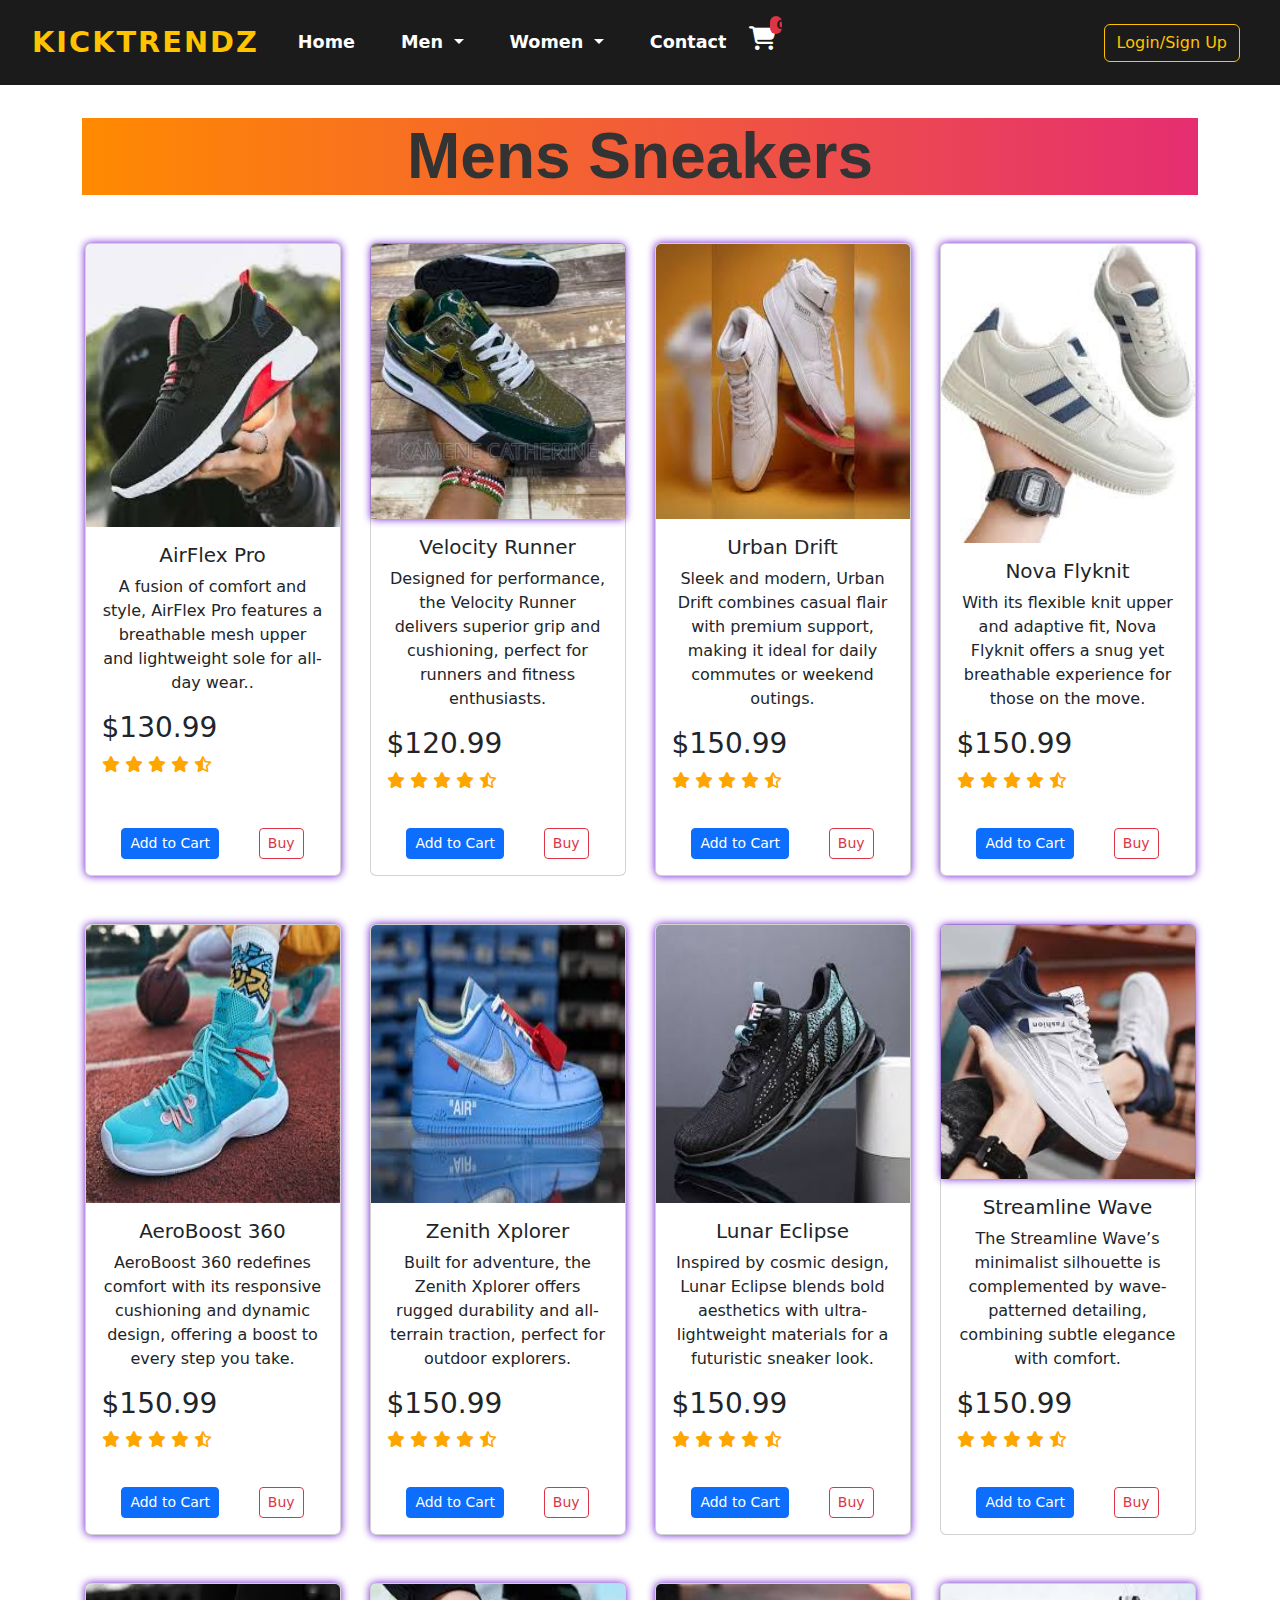
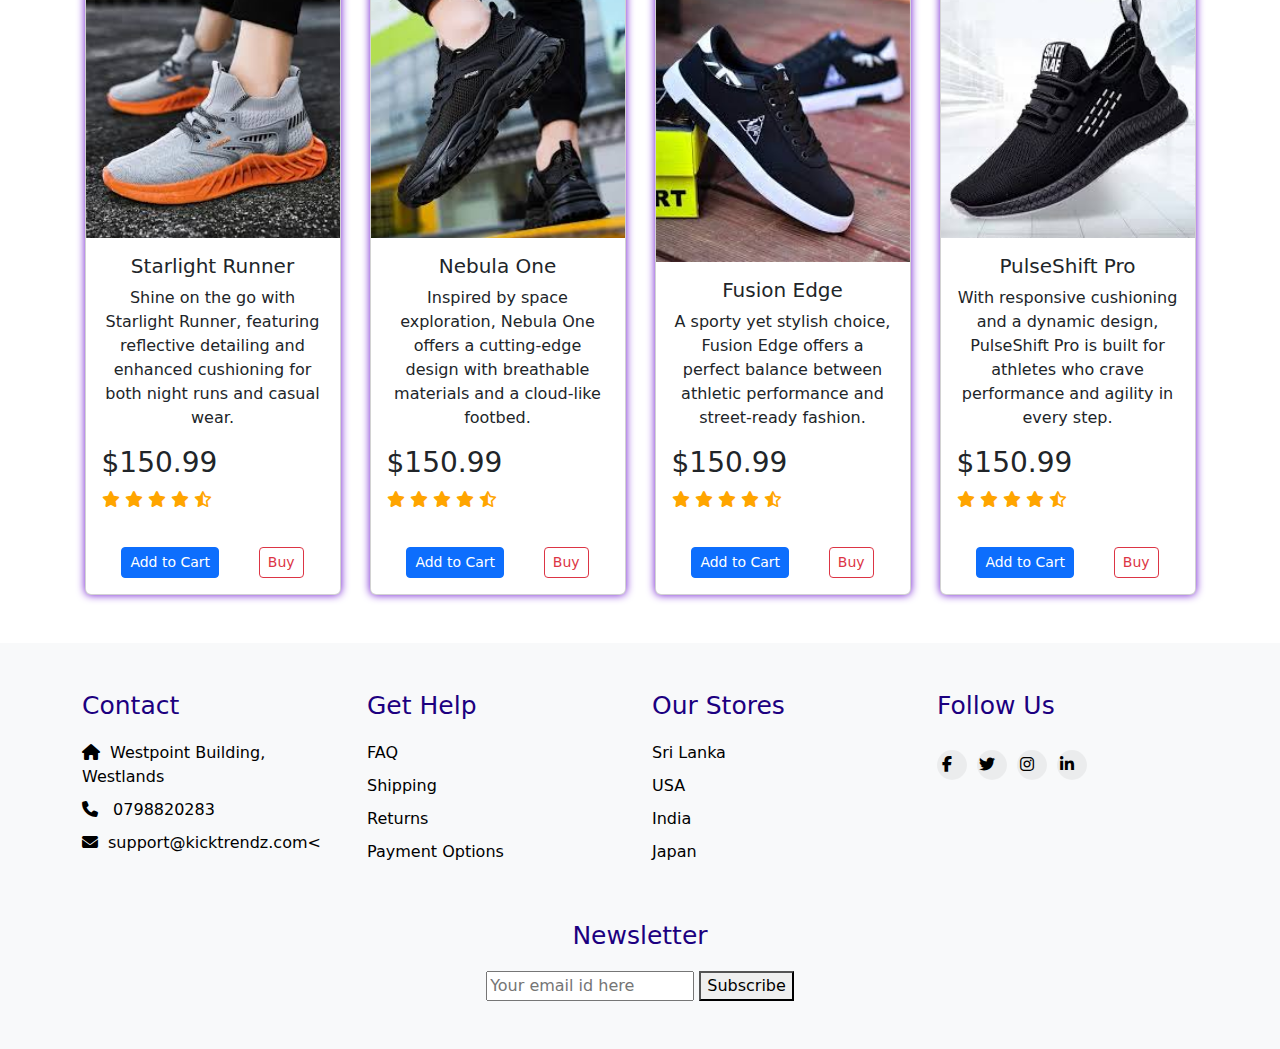
<file: sneaker.html>
<!DOCTYPE html>
<html lang="en">
<head>
    <meta charset="UTF-8">
    <meta name="viewport" content="width=device-width, initial-scale=1.0">
    <link href="https://cdn.jsdelivr.net/npm/bootstrap@5.3.3/dist/css/bootstrap.min.css" rel="stylesheet" integrity="sha384-QWTKZyjpPEjISv5WaRU9OFeRpok6YctnYmDr5pNlyT2bRjXh0JMhjY6hW+ALEwIH" crossorigin="anonymous">
    <link rel="shortcut icon" href="[data-uri]" type="image/x-icon">
    <link rel="stylesheet" href="style.css">
    <link rel="stylesheet" href="https://cdnjs.cloudflare.com/ajax/libs/font-awesome/6.4.0/css/all.min.css">
    <title>KickTrendz</title>
</head>
<body>
  <!-- Navbar -->
  <nav class="navbar navbar-expand-lg navbar-dark fixed-top">
    <a class="navbar-brand" href="#">KickTrendz</a>
    <button class="navbar-toggler" type="button" data-bs-toggle="collapse" data-bs-target="#navbarNav" aria-controls="navbarNav" aria-expanded="false" aria-label="Toggle navigation">
        <span class="navbar-toggler-icon"></span>
    </button>
    <div class="collapse navbar-collapse" id="navbarNav">
        <ul class="navbar-nav">
            <li class="nav-item">
                <a class="nav-link active" aria-current="page" href="index.html">Home</a>
            </li>
            <li class="nav-item dropdown">
                <a class="nav-link dropdown-toggle" href="#" id="menDropdown" role="button" data-bs-toggle="dropdown" aria-expanded="false">
                    Men
                </a>
                <ul class="dropdown-menu" aria-labelledby="menDropdown">
                    <li><a class="dropdown-item" href="sneaker.html">Sneakers</a></li>
                    <li><a class="dropdown-item" href="casual.html">Casual Shoes</a></li>
                </ul>
            </li>
            <li class="nav-item dropdown">
                <a class="nav-link dropdown-toggle" href="#" id="womenDropdown" role="button" data-bs-toggle="dropdown" aria-expanded="false">
                    Women
                </a>
                <ul class="dropdown-menu" aria-labelledby="womenDropdown">
                    <li><a class="dropdown-item" href="womens.html">Sneakers</a></li>
                    <li><a class="dropdown-item" href="womenc.html">Casual Shoes</a></li>
                </ul>
            </li>
            <li class="nav-item">
                <a class="nav-link" href="./contact.html">Contact</a>
            </li>
            <li>
                <!-- Cart Icon with Count -->
                <a href="#" class="cart-icon position-relative">
                <i class="fa-solid fa-cart-shopping"></i>
               <span class="position-absolute top-0 start-100 translate-middle badge rounded-pill bg-danger cart-count">0</span>
               </a>
            </li>
        </ul>
        <form class="d-flex form-inline">
            <a href="#" class="btn btn-outline-light me-2">Login/Sign Up</a>
        </form>
    </div>
  </nav>

<!-- navbar end -->

<!-- small kinda heading -->
<div class="container mt-5">
  <h4 class="modern-heading">Mens Sneakers</h4>
</div>
<!-- small kinda heading -->

<!-- Products start -->
  <div class="container my-5  " style="border-radius: 20px;">
     <div class="row row-cols-1 row-cols-md-4 g-4">
      <div class="col">
        <div class="card h-100" style="width: 16rem; height: 22rem; margin: auto; box-shadow: 0 0 8px #6c14d0">
          <img src="img/sneakers2m.jpeg" class="card-img-top" alt="Shoe Image" style="height: 60%;">
        <div class="card-body d-flex flex-column justify-content-between">
          <div>
            <h5 class="card-title text-center">AirFlex Pro</h5>
            <p class="card-text text-center">A fusion of comfort and style, AirFlex Pro features a breathable mesh upper and lightweight sole for all-day wear..</p>
            <h3>$130.99</h3>
             <div class="products_star">
               <i class="fa-solid fa-star"></i>
               <i class="fa-solid fa-star"></i>
               <i class="fa-solid fa-star"></i>
               <i class="fa-solid fa-star"></i>
               <i class="fa-regular fa-star-half-stroke"></i>
              </div>
          </div>
          <div>
            <p></p>
          </div>
          <div class="d-flex justify-content-around mt-3">
            <a href="#" class="btn btn-primary btn-sm">Add to Cart</a>
            <a href="#" class="btn btn-outline-danger btn-sm buy-button">Buy</a>
          </div>
        </div>
       </div>
     </div>
    <!-- Repeat for other cards -->
    <div class="col">
      <div class="card h-100" style="width: 16rem; height: 22rem; margin: auto;">
        <img src="img/m6.jpeg" class="card-img-top" alt="Shoe Image" style="height: 60%; box-shadow: 0 0 8px #6c14d0">
        <div class="card-body d-flex flex-column justify-content-between">
          <div>
            <h5 class="card-title text-center">Velocity Runner</h5>
            <p class="card-text text-center">Designed for performance, the Velocity Runner delivers superior grip and cushioning, perfect for runners and fitness enthusiasts.</p>
            <h3>$120.99</h3>
            <div class="products_star">
              <i class="fa-solid fa-star"></i>
              <i class="fa-solid fa-star"></i>
              <i class="fa-solid fa-star"></i>
              <i class="fa-solid fa-star"></i>
              <i class="fa-regular fa-star-half-stroke"></i>
             </div>
          </div>
          <div class="d-flex justify-content-around mt-3">
            <a href="#" class="btn btn-primary btn-sm">Add to Cart</a>
            <a href="#" class="btn btn-outline-danger btn-sm buy-button">Buy</a>
          </div>
        </div>
      </div>
    </div>
    <div class="col">
      <div class="card h-100" style="width: 16rem; height: 22rem; margin: auto; box-shadow: 0 0 8px #6c14d0">
        <img src="img/sneakers4m.jpeg" class="card-img-top" alt="Shoe Image" style="height: 60%;">
        <div class="card-body d-flex flex-column justify-content-between">
          <div>
            <h5 class="card-title text-center">Urban Drift</h5>
            <p class="card-text text-center">Sleek and modern, Urban Drift combines casual flair with premium support, making it ideal for daily commutes or weekend outings.</p>
            <h3>$150.99</h3>
            <div class="products_star">
              <i class="fa-solid fa-star"></i>
              <i class="fa-solid fa-star"></i>
              <i class="fa-solid fa-star"></i>
              <i class="fa-solid fa-star"></i>
              <i class="fa-regular fa-star-half-stroke"></i>
            </div>
          </div>
          <div class="d-flex justify-content-around mt-3">
            <a href="#" class="btn btn-primary btn-sm">Add to Cart</a>
            <a href="#" class="btn btn-outline-danger btn-sm buy-button">Buy</a>
          </div>
        </div>
      </div>
    </div>
    <div class="col">
      <div class="card h-100" style="width: 16rem; height: 22rem; margin: auto; box-shadow: 0 0 8px #6c14d0">
          <img src="img/sneakers5m.jpeg" class="card-img-top" alt="Shoe Image" style="height: 60%;">
          <div class="card-body d-flex flex-column justify-content-between">
            <div>
             <h5 class="card-title text-center">Nova Flyknit</h5>
             <p class="card-text text-center">With its flexible knit upper and adaptive fit, Nova Flyknit offers a snug yet breathable experience for those on the move.</p>
             <h3>$150.99</h3>
             <div class="products_star">
               <i class="fa-solid fa-star"></i>
               <i class="fa-solid fa-star"></i>
               <i class="fa-solid fa-star"></i>
               <i class="fa-solid fa-star"></i>
               <i class="fa-regular fa-star-half-stroke"></i>
              </div>
            </div>
            <div class="d-flex justify-content-around mt-3">
               <a href="#" class="btn btn-primary btn-sm">Add to Cart</a>
               <a href="#" class="btn btn-outline-danger btn-sm buy-button">Buy</a>
            </div>
          </div>
        </div>
      </div>
    </div>
  </div>

  <div class="container my-5  " style="border-radius: 20px;">
    <div class="row row-cols-1 row-cols-md-4 g-4">
     <div class="col">
       <div class="card h-100" style="width: 16rem; height: 22rem; margin: auto; box-shadow: 0 0 8px #6c14d0">
         <img src="img/sneakers6.jpeg" class="card-img-top" alt="Shoe Image" style="height: 60%;">
       <div class="card-body d-flex flex-column justify-content-between">
         <div>
           <h5 class="card-title text-center">AeroBoost 360</h5>
           <p class="card-text text-center">AeroBoost 360 redefines comfort with its responsive cushioning and dynamic design, offering a boost to every step you take.</p>
           <h3>$150.99</h3>
           <div class="products_star">
             <i class="fa-solid fa-star"></i>
             <i class="fa-solid fa-star"></i>
             <i class="fa-solid fa-star"></i>
             <i class="fa-solid fa-star"></i>
             <i class="fa-regular fa-star-half-stroke"></i>
            </div>
         </div>
         <div class="d-flex justify-content-around mt-3">
           <a href="#" class="btn btn-primary btn-sm">Add to Cart</a>
           <a href="#" class="btn btn-outline-danger btn-sm buy-button">Buy</a>
         </div>
       </div>
      </div>
    </div>
   <!-- Repeat for other cards -->
   <div class="col">
     <div class="card h-100" style="width: 16rem; height: 22rem; margin: auto; box-shadow: 0 0 8px #6c14d0">
       <img src="img/sneakers1.jpeg" class="card-img-top" alt="Shoe Image" style="height: 60%;">
       <div class="card-body d-flex flex-column justify-content-between">
         <div>
           <h5 class="card-title text-center">Zenith Xplorer</h5>
           <p class="card-text text-center">Built for adventure, the Zenith Xplorer offers rugged durability and all-terrain traction, perfect for outdoor explorers.</p>
           <h3>$150.99</h3>
           <div class="products_star">
             <i class="fa-solid fa-star"></i>
             <i class="fa-solid fa-star"></i>
             <i class="fa-solid fa-star"></i>
             <i class="fa-solid fa-star"></i>
             <i class="fa-regular fa-star-half-stroke"></i>
            </div>
         </div>
         <div class="d-flex justify-content-around mt-3">
           <a href="#" class="btn btn-primary btn-sm">Add to Cart</a>
           <a href="#" class="btn btn-outline-danger btn-sm buy-button">Buy</a>
         </div>
       </div>
     </div>
   </div>
   <div class="col">
     <div class="card h-100" style="width: 16rem; height: 22rem; margin: auto; box-shadow: 0 0 8px #6c14d0">
       <img src="img/m7.jpeg" class="card-img-top" alt="Shoe Image" style="height: 60%;">
       <div class="card-body d-flex flex-column justify-content-between">
         <div>
           <h5 class="card-title text-center">Lunar Eclipse</h5>
           <p class="card-text text-center">Inspired by cosmic design, Lunar Eclipse blends bold aesthetics with ultra-lightweight materials for a futuristic sneaker look.</p>
           <h3>$150.99</h3>
           <div class="products_star">
             <i class="fa-solid fa-star"></i>
             <i class="fa-solid fa-star"></i>
             <i class="fa-solid fa-star"></i>
             <i class="fa-solid fa-star"></i>
             <i class="fa-regular fa-star-half-stroke"></i>
            </div>
         </div>
         <div class="d-flex justify-content-around mt-3">
           <a href="#" class="btn btn-primary btn-sm">Add to Cart</a>
           <a href="#" class="btn btn-outline-danger btn-sm buy-button">Buy</a>
         </div>
       </div>
     </div>
   </div>
   <div class="col">
     <div class="card h-100" style="width: 16rem; height: 22rem; margin: auto;">
         <img src="img/m1.jpeg" class="card-img-top" alt="Shoe Image" style="height: 60%; box-shadow: 0 0 8px #6c14d0">
         <div class="card-body d-flex flex-column justify-content-between">
           <div>
            <h5 class="card-title text-center">Streamline Wave</h5>
            <p class="card-text text-center">The Streamline Wave’s minimalist silhouette is complemented by wave-patterned detailing, combining subtle elegance with comfort.</p>
            <h3>$150.99</h3>
            <div class="products_star">
              <i class="fa-solid fa-star"></i>
              <i class="fa-solid fa-star"></i>
              <i class="fa-solid fa-star"></i>
              <i class="fa-solid fa-star"></i>
              <i class="fa-regular fa-star-half-stroke"></i>
             </div>
           </div>
           <div class="d-flex justify-content-around mt-3">
              <a href="#" class="btn btn-primary btn-sm">Add to Cart</a>
              <a href="#" class="btn btn-outline-danger btn-sm buy-button">Buy</a>
           </div>
         </div>
       </div>
     </div>
   </div>
 </div>

 <div class="container my-5 " style="border-radius: 20px;">
  <div class="row row-cols-1 row-cols-md-4 g-4">
   <div class="col">
     <div class="card h-100" style="width: 16rem; height: 22rem; margin: auto; box-shadow: 0 0 8px #6c14d0">
       <img src="img/m2.jpeg" class="card-img-top" alt="Shoe Image" style="height: 60%;">
     <div class="card-body d-flex flex-column justify-content-between">
       <div>
         <h5 class="card-title text-center">Starlight Runner</h5>
         <p class="card-text text-center">Shine on the go with Starlight Runner, featuring reflective detailing and enhanced cushioning for both night runs and casual wear.</p>
         <h3>$150.99</h3>
         <div class="products_star">
           <i class="fa-solid fa-star"></i>
           <i class="fa-solid fa-star"></i>
           <i class="fa-solid fa-star"></i>
           <i class="fa-solid fa-star"></i>
           <i class="fa-regular fa-star-half-stroke"></i>
          </div>
       </div>
       <div class="d-flex justify-content-around mt-3">
         <a href="#" class="btn btn-primary btn-sm">Add to Cart</a>
         <a href="#" class="btn btn-outline-danger btn-sm buy-button">Buy</a>
       </div>
     </div>
    </div>
  </div>
 <!-- Repeat for other cards -->
 <div class="col">
   <div class="card h-100" style="width: 16rem; height: 22rem; margin: auto; box-shadow: 0 0 8px #6c14d0">
     <img src="img/m3.jpeg" class="card-img-top" alt="Shoe Image" style="height: 60%;">
     <div class="card-body d-flex flex-column justify-content-between">
       <div>
         <h5 class="card-title text-center">Nebula One</h5>
         <p class="card-text text-center">Inspired by space exploration, Nebula One offers a cutting-edge design with breathable materials and a cloud-like footbed.</p>
         <h3>$150.99</h3>
         <div class="products_star">
           <i class="fa-solid fa-star"></i>
           <i class="fa-solid fa-star"></i>
           <i class="fa-solid fa-star"></i>
           <i class="fa-solid fa-star"></i>
           <i class="fa-regular fa-star-half-stroke"></i>
          </div>
       </div>
       <div class="d-flex justify-content-around mt-3">
         <a href="#" class="btn btn-primary btn-sm">Add to Cart</a>
         <a href="#" class="btn btn-outline-danger btn-sm buy-button">Buy</a>
       </div>
     </div>
   </div>
 </div>
 <div class="col">
   <div class="card h-100" style="width: 16rem; height: 22rem; margin: auto; box-shadow: 0 0 8px #6c14d0">
     <img src="img/m4.jpeg" class="card-img-top" alt="Shoe Image" style="height: 60%;">
     <div class="card-body d-flex flex-column justify-content-between">
       <div>
         <h5 class="card-title text-center">Fusion Edge</h5>
         <p class="card-text text-center">A sporty yet stylish choice, Fusion Edge offers a perfect balance between athletic performance and street-ready fashion.</p>
         <h3>$150.99</h3>
         <div class="products_star">
           <i class="fa-solid fa-star"></i>
           <i class="fa-solid fa-star"></i>
           <i class="fa-solid fa-star"></i>
           <i class="fa-solid fa-star"></i>
           <i class="fa-regular fa-star-half-stroke"></i>
          </div>
       </div>
       <div class="d-flex justify-content-around mt-3">
         <a href="#" class="btn btn-primary btn-sm">Add to Cart</a>
         <a href="#" class="btn btn-outline-danger btn-sm buy-button">Buy</a>
       </div>
     </div>
   </div>
 </div>
 <div class="col">
   <div class="card h-100" style="width: 16rem; height: 22rem; margin: auto; box-shadow: 0 0 8px #6c14d0">
       <img src="img/m5.jpeg" class="card-img-top" alt="Shoe Image" style="height: 60%;">
       <div class="card-body d-flex flex-column justify-content-between">
         <div>
          <h5 class="card-title text-center">PulseShift Pro</h5>
          <p class="card-text text-center">With responsive cushioning and a dynamic design, PulseShift Pro is built for athletes who crave performance and agility in every step.</p>
          <h3>$150.99</h3>
          <div class="products_star">
            <i class="fa-solid fa-star"></i>
            <i class="fa-solid fa-star"></i>
            <i class="fa-solid fa-star"></i>
            <i class="fa-solid fa-star"></i>
            <i class="fa-regular fa-star-half-stroke"></i>
           </div>
         </div>
         <div class="d-flex justify-content-around mt-3">
            <a href="#" class="btn btn-primary btn-sm">Add to Cart</a>
            <a href="#" class="btn btn-outline-danger btn-sm buy-button">Buy</a>
         </div>
       </div>
     </div>
   </div>
 </div>
</div>
<!-- Products end -->
<!-- Cart Modal -->
  <div class="modal fade" id="cartModal" tabindex="-1" aria-labelledby="cartModalLabel" aria-hidden="true">
   <div class="modal-dialog">
     <div class="modal-content">
        <div class="modal-header">
         <h5 class="modal-title" id="cartModalLabel">Your Cart</h5>
         <button type="button" class="btn-close" data-bs-dismiss="modal" aria-label="Close"></button>
       </div>
       <div class="modal-body">
         <ul class="list-group cart-list">
          <!-- Cart items will be dynamically added here -->
         </ul>
       </div>
       <div class="modal-footer">
         <span class="total-price me-auto">Total: $0.00</span>
          <button type="button" class="btn btn-primary cart-buy-button">Buy</button>
          <button type="button" class="btn btn-secondary" data-bs-dismiss="modal">Close</button>
       </div>
      </div>
    </div>
  </div>



<!--Footer-->
<footer class="bg-light py-5" id="footer">
  <div class="container">
      <div class="row">
          <div class="col-lg-3 col-md-6 mb-4">
              <h1 class="footer-heading">Contact</h1>
              <a href="#"><i class="fa-solid fa-house"></i>Westpoint Building, Westlands </a>
              <a href="#"><i class="fa-solid fa-phone"></i> 0798820283</a>
              <a href="#"><i class="fa-solid fa-envelope"></i>support@kicktrendz.com<</a>
          </div>

          <div class="col-lg-3 col-md-6 mb-4">
              <h1 class="footer-heading">Get Help</h1>
              <a href="#">FAQ</a>
              <a href="#">Shipping</a>
              <a href="#">Returns</a>
              <a href="#">Payment Options</a>
          </div>

          <div class="col-lg-3 col-md-6 mb-4">
              <h1 class="footer-heading">Our Stores</h1>
              <a href="#">Sri Lanka</a>
              <a href="#">USA</a>
              <a href="#">India</a>
              <a href="#">Japan</a>
          </div>

          <div class="col-lg-3 col-md-6 mb-4">
              <h1 class="footer-heading">Follow Us</h1>
              <div class="social-links">
                  <a href="#"><i class="fa-brands fa-facebook-f"></i></a>
                  <a href="#"><i class="fa-brands fa-twitter"></i></a>
                  <a href="#"><i class="fa-brands fa-instagram"></i></a>
                  <a href="#"><i class="fa-brands fa-linkedin-in"></i></a>
              </div>
          </div>

          <div class="col-12 text-center mt-4">
              <h1 class="footer-heading">Newsletter</h1>
              <div class="search-bar mx-auto">
                  <input type="text" placeholder="Your email id here">
                  <button type="submit">Subscribe</button>
              </div>
          </div>
      </div>
  </div>
</footer>
<script src="index.js"></script>
<script src="https://cdn.jsdelivr.net/npm/bootstrap@5.3.3/dist/js/bootstrap.bundle.min.js" integrity="sha384-YvpcrYf0tY3lHB60NNkmXc5s9fDVZLESaAA55NDzOxhy9GkcIdslK1eN7N6jIeHz" crossorigin="anonymous"></script> 
</body>
</html>
</file>
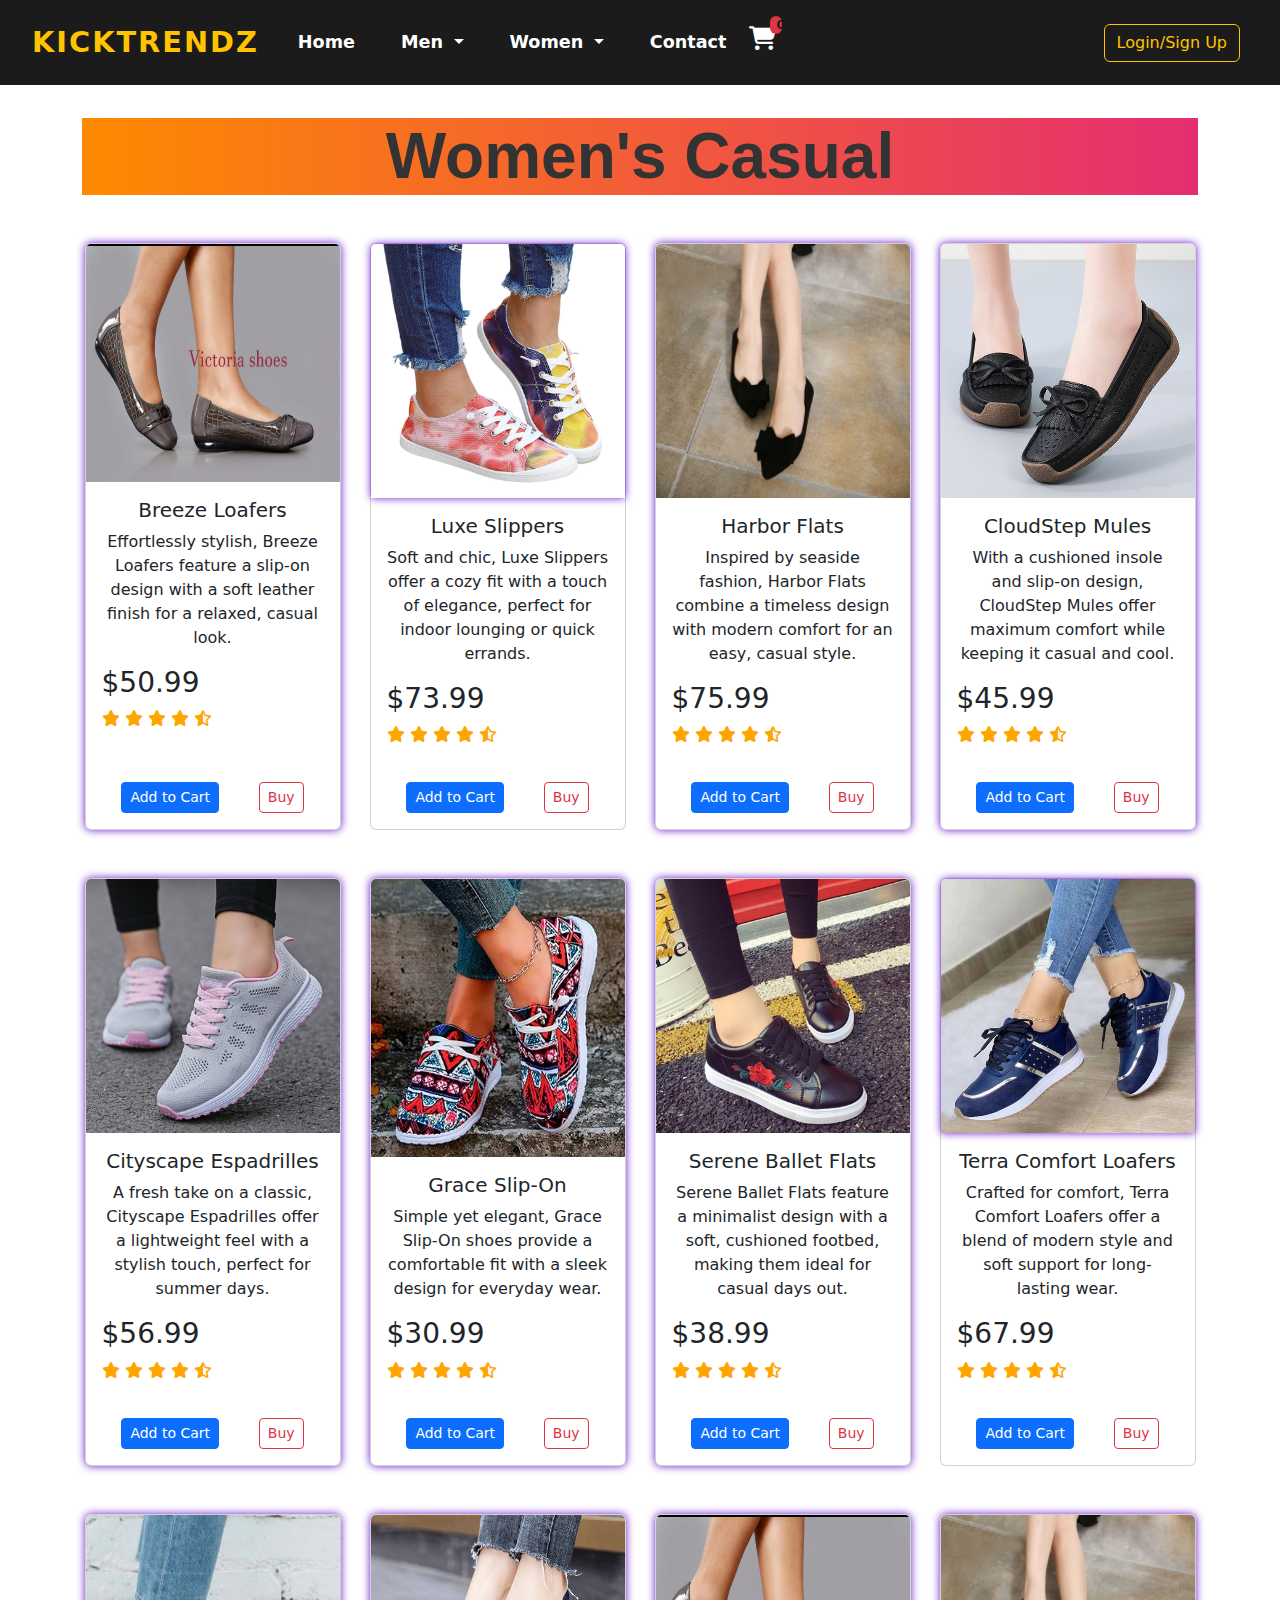
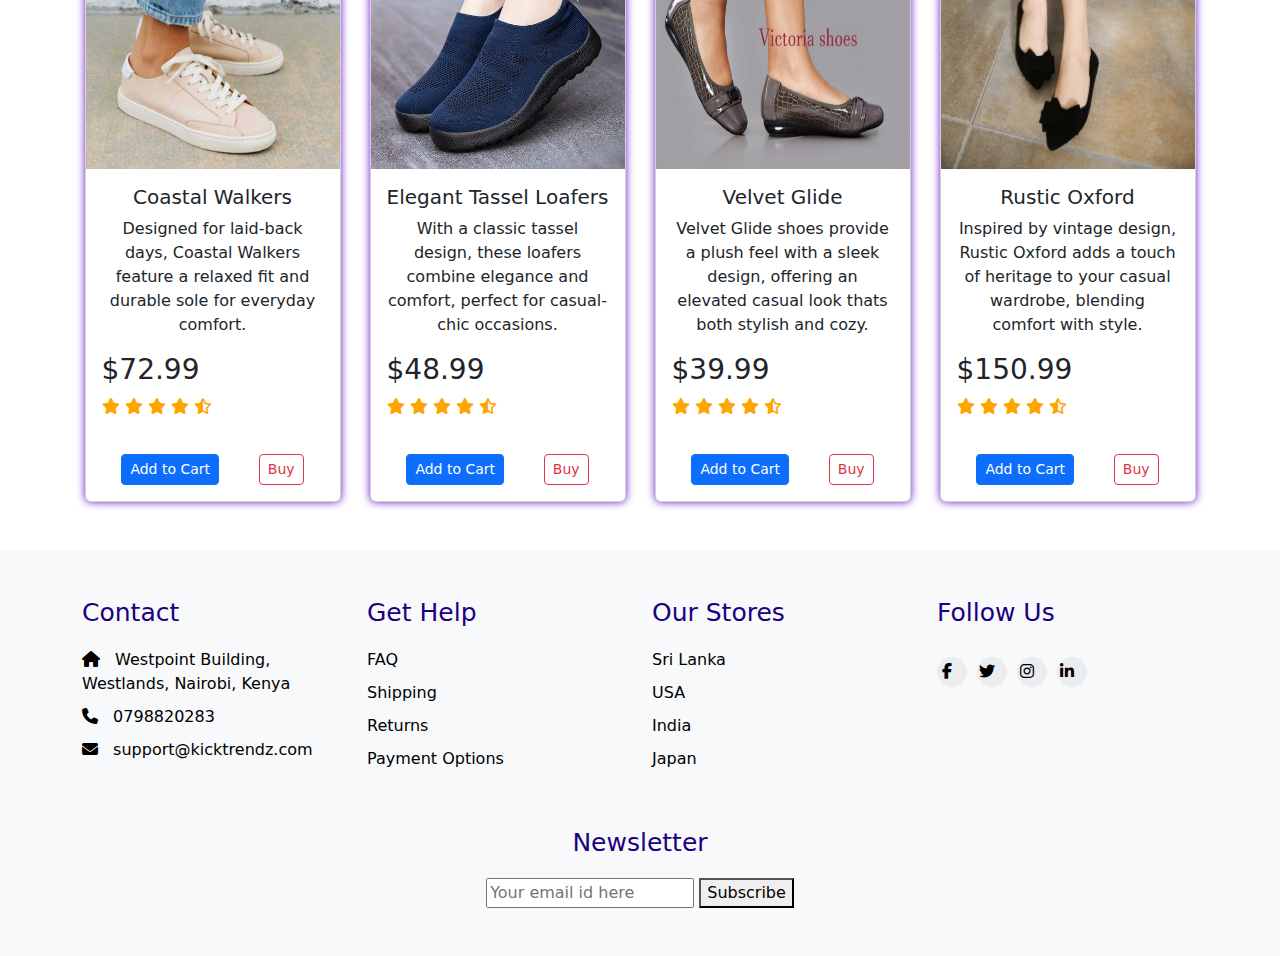
<file: womenc.html>
<!DOCTYPE html>
<html lang="en">
<head>
    <meta charset="UTF-8">
    <meta name="viewport" content="width=device-width, initial-scale=1.0">
    <link href="https://cdn.jsdelivr.net/npm/bootstrap@5.3.3/dist/css/bootstrap.min.css" rel="stylesheet" integrity="sha384-QWTKZyjpPEjISv5WaRU9OFeRpok6YctnYmDr5pNlyT2bRjXh0JMhjY6hW+ALEwIH" crossorigin="anonymous">
    <link rel="shortcut icon" href="[data-uri]" type="image/x-icon">
    <link rel="stylesheet" href="style.css">
    <link rel="stylesheet" href="https://cdnjs.cloudflare.com/ajax/libs/font-awesome/6.4.0/css/all.min.css">
    <title>KickTrendz</title>
</head>
<body>
  <!-- Navbar -->
  <nav class="navbar navbar-expand-lg navbar-dark fixed-top">
    <a class="navbar-brand" href="#">KickTrendz</a>
    <button class="navbar-toggler" type="button" data-bs-toggle="collapse" data-bs-target="#navbarNav" aria-controls="navbarNav" aria-expanded="false" aria-label="Toggle navigation">
        <span class="navbar-toggler-icon"></span>
    </button>
    <div class="collapse navbar-collapse" id="navbarNav">
        <ul class="navbar-nav">
            <li class="nav-item">
                <a class="nav-link active" aria-current="page" href="index.html">Home</a>
            </li>
            <li class="nav-item dropdown">
                <a class="nav-link dropdown-toggle" href="#" id="menDropdown" role="button" data-bs-toggle="dropdown" aria-expanded="false">
                    Men
                </a>
                <ul class="dropdown-menu" aria-labelledby="menDropdown">
                    <li><a class="dropdown-item" href="sneaker.html">Sneakers</a></li>
                    <li><a class="dropdown-item" href="casual.html">Casual Shoes</a></li>
                </ul>
            </li>
            <li class="nav-item dropdown">
                <a class="nav-link dropdown-toggle" href="#" id="womenDropdown" role="button" data-bs-toggle="dropdown" aria-expanded="false">
                    Women
                </a>
                <ul class="dropdown-menu" aria-labelledby="womenDropdown">
                    <li><a class="dropdown-item" href="womens.html">Sneakers</a></li>
                    <li><a class="dropdown-item" href="womens.html">Casual Shoes</a></li>
                </ul>
            </li>
            <li class="nav-item">
                <a class="nav-link" href="./contact.html" id="contact-link">Contact</a>
            </li>
            <li>
                <!-- Cart Icon with Count -->
                <a href="#" class="cart-icon position-relative">
                <i class="fa-solid fa-cart-shopping"></i>
               <span class="position-absolute top-0 start-100 translate-middle badge rounded-pill bg-danger cart-count">0</span>
               </a>
            </li>
        </ul>
        <form class="d-flex form-inline">
            <a href="#" class="btn btn-outline-light me-2">Login/Sign Up</a>
        </form>
    </div>
  </nav>
<!-- navbar end -->

 <!-- small kinda heading -->
 <div class="container mt-5">
  <h4 class="modern-heading">Women's Casual</h4>
</div>
<!-- small kinda heading -->

<!-- Products start -->
  <div class="container my-5  " style="border-radius: 20px;">
     <div class="row row-cols-1 row-cols-md-4 g-4">
      <div class="col">
        <div class="card h-100" style="width: 16rem; height: 22rem; margin: auto; box-shadow: 0 0 8px #6c14d0">
          <img src="img/cs9.jpg" class="card-img-top" alt="Shoe Image" style="height: 60%;">
        <div class="card-body d-flex flex-column justify-content-between">
          <div>
            <h5 class="card-title text-center">Breeze Loafers</h5>
            <p class="card-text text-center">Effortlessly stylish, Breeze Loafers feature a slip-on design with a soft leather finish for a relaxed, casual look.</p>
            <h3>$50.99</h3>
             <div class="products_star">
               <i class="fa-solid fa-star"></i>
               <i class="fa-solid fa-star"></i>
               <i class="fa-solid fa-star"></i>
               <i class="fa-solid fa-star"></i>
               <i class="fa-regular fa-star-half-stroke"></i>
              </div>
          </div>
          <div>
            <p></p>
          </div>
          <div class="d-flex justify-content-around mt-3">
            <a href="#" class="btn btn-primary btn-sm">Add to Cart</a>
            <a href="#" class="btn btn-outline-danger btn-sm buy-button">Buy</a>
          </div>
        </div>
       </div>
     </div>
    <!-- Repeat for other cards -->
    <div class="col">
      <div class="card h-100" style="width: 16rem; height: 22rem; margin: auto;">
        <img src="img/cs10.webp" class="card-img-top" alt="Shoe Image" style="height: 60%; box-shadow: 0 0 8px #6c14d0">
        <div class="card-body d-flex flex-column justify-content-between">
          <div>
            <h5 class="card-title text-center">Luxe Slippers</h5>
            <p class="card-text text-center">Soft and chic, Luxe Slippers offer a cozy fit with a touch of elegance, perfect for indoor lounging or quick errands.</p>
            <h3>$73.99</h3>
            <div class="products_star">
              <i class="fa-solid fa-star"></i>
              <i class="fa-solid fa-star"></i>
              <i class="fa-solid fa-star"></i>
              <i class="fa-solid fa-star"></i>
              <i class="fa-regular fa-star-half-stroke"></i>
             </div>
          </div>
          <div class="d-flex justify-content-around mt-3">
            <a href="#" class="btn btn-primary btn-sm">Add to Cart</a>
            <a href="#" class="btn btn-outline-danger btn-sm buy-button">Buy</a>
          </div>
        </div>
      </div>
    </div>
    <div class="col">
      <div class="card h-100" style="width: 16rem; height: 22rem; margin: auto; box-shadow: 0 0 8px #6c14d0">
        <img src="img/cs1.jpg" class="card-img-top" alt="Shoe Image" style="height: 60%;">
        <div class="card-body d-flex flex-column justify-content-between">
          <div>
            <h5 class="card-title text-center">Harbor Flats</h5>
            <p class="card-text text-center">Inspired by seaside fashion, Harbor Flats combine a timeless design with modern comfort for an easy, casual style.</p>
            <h3>$75.99</h3>
            <div class="products_star">
              <i class="fa-solid fa-star"></i>
              <i class="fa-solid fa-star"></i>
              <i class="fa-solid fa-star"></i>
              <i class="fa-solid fa-star"></i>
              <i class="fa-regular fa-star-half-stroke"></i>
            </div>
          </div>
          <div class="d-flex justify-content-around mt-3">
            <a href="#" class="btn btn-primary btn-sm">Add to Cart</a>
            <a href="#" class="btn btn-outline-danger btn-sm buy-button">Buy</a>
          </div>
        </div>
      </div>
    </div>
    <div class="col">
      <div class="card h-100" style="width: 16rem; height: 22rem; margin: auto; box-shadow: 0 0 8px #6c14d0">
          <img src="img/cs2.jpg" class="card-img-top" alt="Shoe Image" style="height: 60%;">
          <div class="card-body d-flex flex-column justify-content-between">
            <div>
             <h5 class="card-title text-center">CloudStep Mules</h5>
             <p class="card-text text-center">With a cushioned insole and slip-on design, CloudStep Mules offer maximum comfort while keeping it casual and cool.</p>
             <h3>$45.99</h3>
             <div class="products_star">
               <i class="fa-solid fa-star"></i>
               <i class="fa-solid fa-star"></i>
               <i class="fa-solid fa-star"></i>
               <i class="fa-solid fa-star"></i>
               <i class="fa-regular fa-star-half-stroke"></i>
              </div>
            </div>
            <div class="d-flex justify-content-around mt-3">
               <a href="#" class="btn btn-primary btn-sm">Add to Cart</a>
               <a href="#" class="btn btn-outline-danger btn-sm buy-button">Buy</a>
            </div>
          </div>
        </div>
      </div>
    </div>
  </div>

  <div class="container my-5  " style="border-radius: 20px;">
    <div class="row row-cols-1 row-cols-md-4 g-4">
     <div class="col">
       <div class="card h-100" style="width: 16rem; height: 22rem; margin: auto; box-shadow: 0 0 8px #6c14d0">
         <img src="img/cs3.jpg" class="card-img-top" alt="Shoe Image" style="height: 60%;">
       <div class="card-body d-flex flex-column justify-content-between">
         <div>
           <h5 class="card-title text-center">Cityscape Espadrilles</h5>
           <p class="card-text text-center">A fresh take on a classic, Cityscape Espadrilles offer a lightweight feel with a stylish touch, perfect for summer days.</p>
           <h3>$56.99</h3>
           <div class="products_star">
             <i class="fa-solid fa-star"></i>
             <i class="fa-solid fa-star"></i>
             <i class="fa-solid fa-star"></i>
             <i class="fa-solid fa-star"></i>
             <i class="fa-regular fa-star-half-stroke"></i>
            </div>
         </div>
         <div class="d-flex justify-content-around mt-3">
           <a href="#" class="btn btn-primary btn-sm">Add to Cart</a>
           <a href="#" class="btn btn-outline-danger btn-sm buy-button">Buy</a>
         </div>
       </div>
      </div>
    </div>
   <!-- Repeat for other cards -->
   <div class="col">
     <div class="card h-100" style="width: 16rem; height: 22rem; margin: auto; box-shadow: 0 0 8px #6c14d0">
       <img src="img/cs4.jpg" class="card-img-top" alt="Shoe Image" style="height: 60%;">
       <div class="card-body d-flex flex-column justify-content-between">
         <div>
           <h5 class="card-title text-center">Grace Slip-On</h5>
           <p class="card-text text-center">Simple yet elegant, Grace Slip-On shoes provide a comfortable fit with a sleek design for everyday wear.</p>
           <h3>$30.99</h3>
           <div class="products_star">
             <i class="fa-solid fa-star"></i>
             <i class="fa-solid fa-star"></i>
             <i class="fa-solid fa-star"></i>
             <i class="fa-solid fa-star"></i>
             <i class="fa-regular fa-star-half-stroke"></i>
            </div>
         </div>
         <div class="d-flex justify-content-around mt-3">
           <a href="#" class="btn btn-primary btn-sm">Add to Cart</a>
           <a href="#" class="btn btn-outline-danger btn-sm buy-button">Buy</a>
         </div>
       </div>
     </div>
   </div>
   <div class="col">
     <div class="card h-100" style="width: 16rem; height: 22rem; margin: auto; box-shadow: 0 0 8px #6c14d0">
       <img src="img/cs5.jpg" class="card-img-top" alt="Shoe Image" style="height: 60%;">
       <div class="card-body d-flex flex-column justify-content-between">
         <div>
           <h5 class="card-title text-center">Serene Ballet Flats</h5>
           <p class="card-text text-center">Serene Ballet Flats feature a minimalist design with a soft, cushioned footbed, making them ideal for casual days out.</p>
           <h3>$38.99</h3>
           <div class="products_star">
             <i class="fa-solid fa-star"></i>
             <i class="fa-solid fa-star"></i>
             <i class="fa-solid fa-star"></i>
             <i class="fa-solid fa-star"></i>
             <i class="fa-regular fa-star-half-stroke"></i>
            </div>
         </div>
         <div class="d-flex justify-content-around mt-3">
           <a href="#" class="btn btn-primary btn-sm">Add to Cart</a>
           <a href="#" class="btn btn-outline-danger btn-sm buy-button">Buy</a>
         </div>
       </div>
     </div>
   </div>
   <div class="col">
     <div class="card h-100" style="width: 16rem; height: 22rem; margin: auto;">
         <img src="img/cs6.jpg" class="card-img-top" alt="Shoe Image" style="height: 60%; box-shadow: 0 0 8px #6c14d0">
         <div class="card-body d-flex flex-column justify-content-between">
           <div>
            <h5 class="card-title text-center">Terra Comfort Loafers</h5>
            <p class="card-text text-center">Crafted for comfort, Terra Comfort Loafers offer a blend of modern style and soft support for long-lasting wear.</p>
            <h3>$67.99</h3>
            <div class="products_star">
              <i class="fa-solid fa-star"></i>
              <i class="fa-solid fa-star"></i>
              <i class="fa-solid fa-star"></i>
              <i class="fa-solid fa-star"></i>
              <i class="fa-regular fa-star-half-stroke"></i>
             </div>
           </div>
           <div class="d-flex justify-content-around mt-3">
              <a href="#" class="btn btn-primary btn-sm">Add to Cart</a>
              <a href="#" class="btn btn-outline-danger btn-sm buy-button">Buy</a>
           </div>
         </div>
       </div>
     </div>
   </div>
 </div>

 <div class="container my-5 " style="border-radius: 20px;">
  <div class="row row-cols-1 row-cols-md-4 g-4">
   <div class="col">
     <div class="card h-100" style="width: 16rem; height: 22rem; margin: auto; box-shadow: 0 0 8px #6c14d0">
       <img src="img/cs7.jpg" class="card-img-top" alt="Shoe Image" style="height: 60%;">
     <div class="card-body d-flex flex-column justify-content-between">
       <div>
         <h5 class="card-title text-center">Coastal Walkers</h5>
         <p class="card-text text-center">Designed for laid-back days, Coastal Walkers feature a relaxed fit and durable sole for everyday comfort.</p>
         <h3>$72.99</h3>
         <div class="products_star">
           <i class="fa-solid fa-star"></i>
           <i class="fa-solid fa-star"></i>
           <i class="fa-solid fa-star"></i>
           <i class="fa-solid fa-star"></i>
           <i class="fa-regular fa-star-half-stroke"></i>
          </div>
       </div>
       <div class="d-flex justify-content-around mt-3">
         <a href="#" class="btn btn-primary btn-sm">Add to Cart</a>
         <a href="#" class="btn btn-outline-danger btn-sm buy-button">Buy</a>
       </div>
     </div>
    </div>
  </div>
 <!-- Repeat for other cards -->
 <div class="col">
   <div class="card h-100" style="width: 16rem; height: 22rem; margin: auto; box-shadow: 0 0 8px #6c14d0">
     <img src="img/cs8.jpg" class="card-img-top" alt="Shoe Image" style="height: 60%;">
     <div class="card-body d-flex flex-column justify-content-between">
       <div>
         <h5 class="card-title text-center">Elegant Tassel Loafers</h5>
         <p class="card-text text-center">With a classic tassel design, these loafers combine elegance and comfort, perfect for casual-chic occasions.</p>
         <h3>$48.99</h3>
         <div class="products_star">
           <i class="fa-solid fa-star"></i>
           <i class="fa-solid fa-star"></i>
           <i class="fa-solid fa-star"></i>
           <i class="fa-solid fa-star"></i>
           <i class="fa-regular fa-star-half-stroke"></i>
          </div>
       </div>
       <div class="d-flex justify-content-around mt-3">
         <a href="#" class="btn btn-primary btn-sm">Add to Cart</a>
         <a href="#" class="btn btn-outline-danger btn-sm buy-button">Buy</a>
       </div>
     </div>
   </div>
 </div>
 <div class="col">
   <div class="card h-100" style="width: 16rem; height: 22rem; margin: auto; box-shadow: 0 0 8px #6c14d0">
     <img src="img/cs9.jpg" class="card-img-top" alt="Shoe Image" style="height: 60%;">
     <div class="card-body d-flex flex-column justify-content-between">
       <div>
         <h5 class="card-title text-center">Velvet Glide</h5>
         <p class="card-text text-center">Velvet Glide shoes provide a plush feel with a sleek design, offering an elevated casual look thats both stylish and cozy.</p>
         <h3>$39.99</h3>
         <div class="products_star">
           <i class="fa-solid fa-star"></i>
           <i class="fa-solid fa-star"></i>
           <i class="fa-solid fa-star"></i>
           <i class="fa-solid fa-star"></i>
           <i class="fa-regular fa-star-half-stroke"></i>
          </div>
       </div>
       <div class="d-flex justify-content-around mt-3">
         <a href="#" class="btn btn-primary btn-sm">Add to Cart</a>
         <a href="#" class="btn btn-outline-danger btn-sm buy-button">Buy</a>
       </div>
     </div>
   </div>
 </div>
 <div class="col">
   <div class="card h-100" style="width: 16rem; height: 22rem; margin: auto; box-shadow: 0 0 8px #6c14d0">
       <img src="img/cs1.jpg" class="card-img-top" alt="Shoe Image" style="height: 60%;">
       <div class="card-body d-flex flex-column justify-content-between">
         <div>
          <h5 class="card-title text-center">Rustic Oxford</h5>
          <p class="card-text text-center">Inspired by vintage design, Rustic Oxford adds a touch of heritage to your casual wardrobe, blending comfort with style.</p>
          <h3>$150.99</h3>
          <div class="products_star">
            <i class="fa-solid fa-star"></i>
            <i class="fa-solid fa-star"></i>
            <i class="fa-solid fa-star"></i>
            <i class="fa-solid fa-star"></i>
            <i class="fa-regular fa-star-half-stroke"></i>
           </div>
         </div>
         <div class="d-flex justify-content-around mt-3">
            <a href="#" class="btn btn-primary btn-sm">Add to Cart</a>
            <a href="#" class="btn btn-outline-danger btn-sm buy-button">Buy</a>
         </div>
       </div>
     </div>
   </div>
 </div>
</div>
<!-- Products end -->
<!-- Cart Modal -->
  <div class="modal fade" id="cartModal" tabindex="-1" aria-labelledby="cartModalLabel" aria-hidden="true">
   <div class="modal-dialog">
     <div class="modal-content">
        <div class="modal-header">
         <h5 class="modal-title" id="cartModalLabel">Your Cart</h5>
         <button type="button" class="btn-close" data-bs-dismiss="modal" aria-label="Close"></button>
       </div>
       <div class="modal-body">
         <ul class="list-group cart-list">
          <!-- Cart items will be dynamically added here -->
         </ul>
       </div>
       <div class="modal-footer">
         <span class="total-price me-auto">Total: $0.00</span>
          <button type="button" class="btn btn-primary cart-buy-button">Buy</button>
          <button type="button" class="btn btn-secondary" data-bs-dismiss="modal">Close</button>
       </div>
      </div>
    </div>
  </div>



<!--Footer-->
<footer class="bg-light py-5" id="footer">
  <div class="container">
      <div class="row">
          <div class="col-lg-3 col-md-6 mb-4">
              <h1 class="footer-heading">Contact</h1>
              <a href="#"><i class="fa-solid fa-house"></i> Westpoint Building, Westlands, Nairobi, Kenya</a>
              <a href="#"><i class="fa-solid fa-phone"></i>  0798820283</a>
              <a href="#"><i class="fa-solid fa-envelope"></i>  support@kicktrendz.com</a>
          </div>

          <div class="col-lg-3 col-md-6 mb-4">
              <h1 class="footer-heading">Get Help</h1>
              <a href="#">FAQ</a>
              <a href="#">Shipping</a>
              <a href="#">Returns</a>
              <a href="#">Payment Options</a>
          </div>

          <div class="col-lg-3 col-md-6 mb-4">
              <h1 class="footer-heading">Our Stores</h1>
              <a href="#">Sri Lanka</a>
              <a href="#">USA</a>
              <a href="#">India</a>
              <a href="#">Japan</a>
          </div>

          <div class="col-lg-3 col-md-6 mb-4">
              <h1 class="footer-heading">Follow Us</h1>
              <div class="social-links">
                  <a href="#"><i class="fa-brands fa-facebook-f"></i></a>
                  <a href="#"><i class="fa-brands fa-twitter"></i></a>
                  <a href="#"><i class="fa-brands fa-instagram"></i></a>
                  <a href="#"><i class="fa-brands fa-linkedin-in"></i></a>
              </div>
          </div>

          <div class="col-12 text-center mt-4">
              <h1 class="footer-heading">Newsletter</h1>
              <div class="search-bar mx-auto">
                  <input type="text" placeholder="Your email id here">
                  <button type="submit">Subscribe</button>
              </div>
          </div>
      </div>
  </div>
</footer>
<script src="index.js"></script>
<script src="https://cdn.jsdelivr.net/npm/bootstrap@5.3.3/dist/js/bootstrap.bundle.min.js" integrity="sha384-YvpcrYf0tY3lHB60NNkmXc5s9fDVZLESaAA55NDzOxhy9GkcIdslK1eN7N6jIeHz" crossorigin="anonymous"></script> 
</body>
</html>
</file>
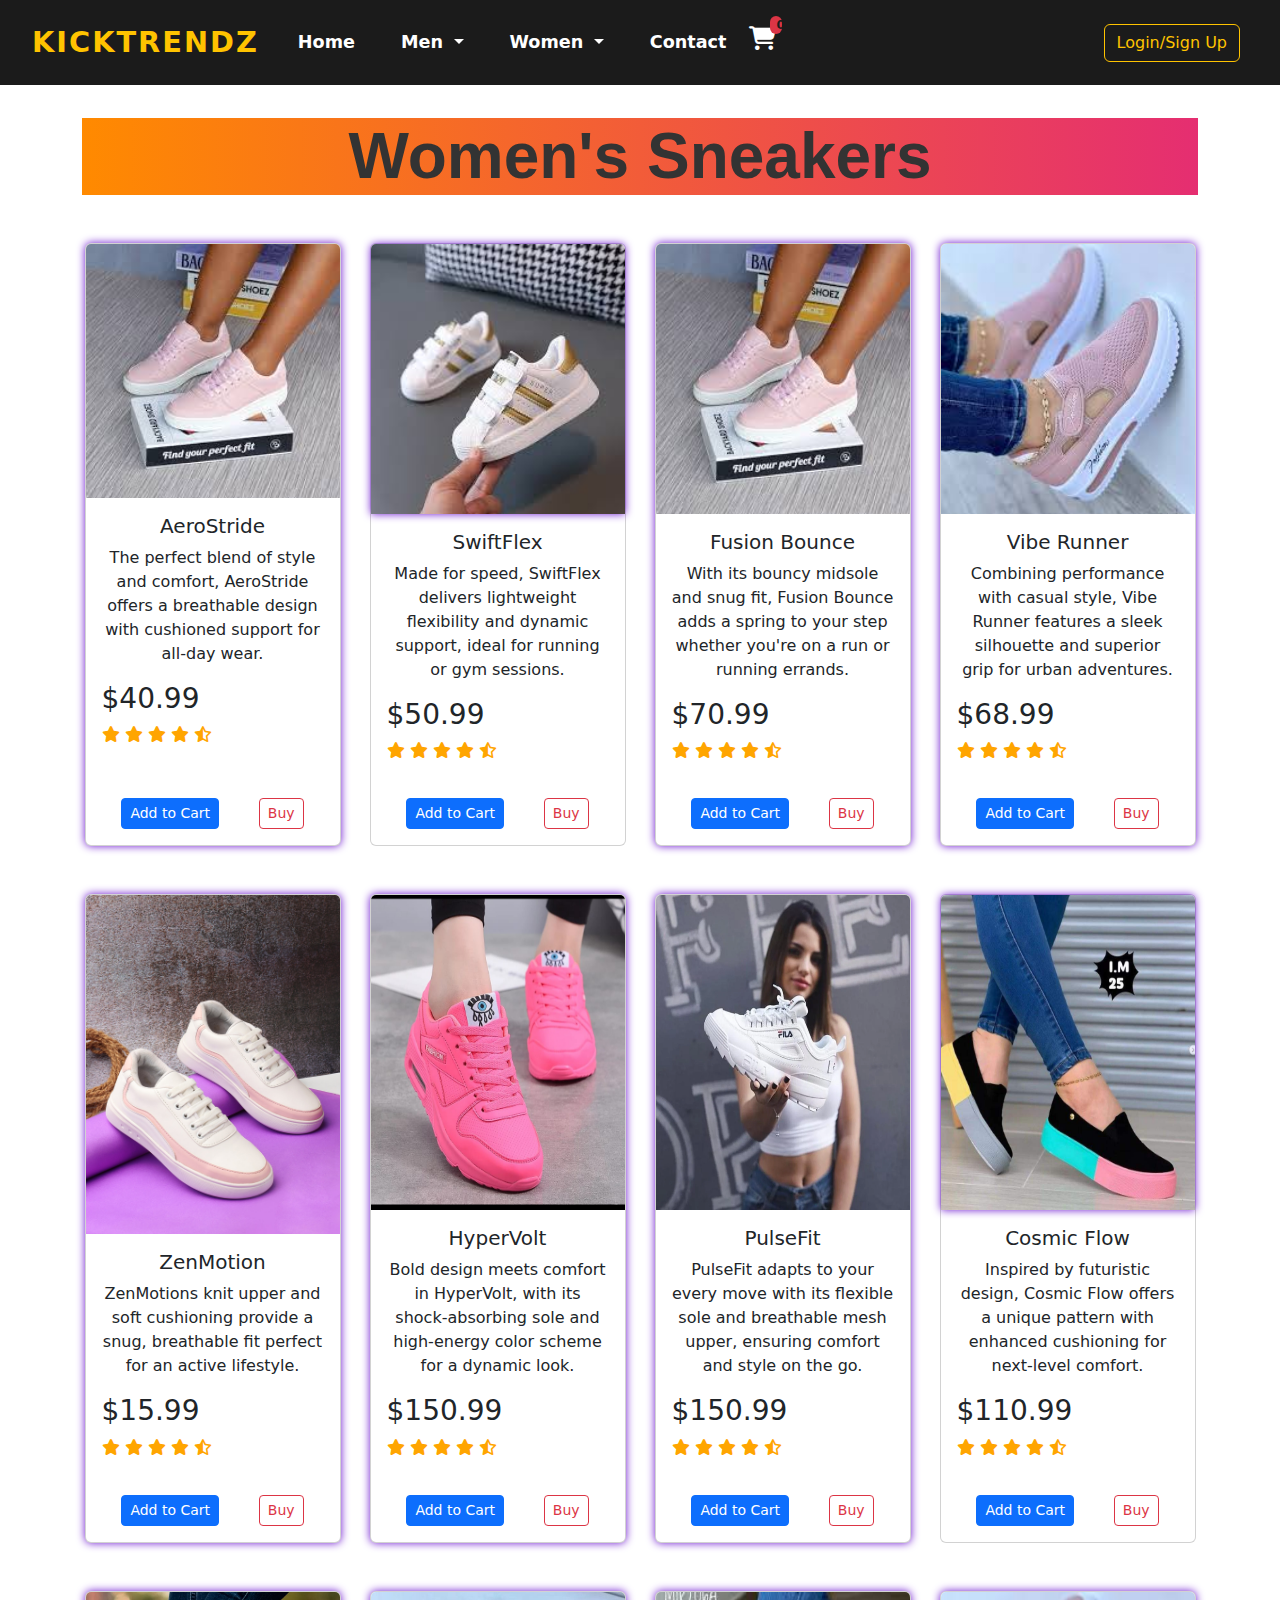
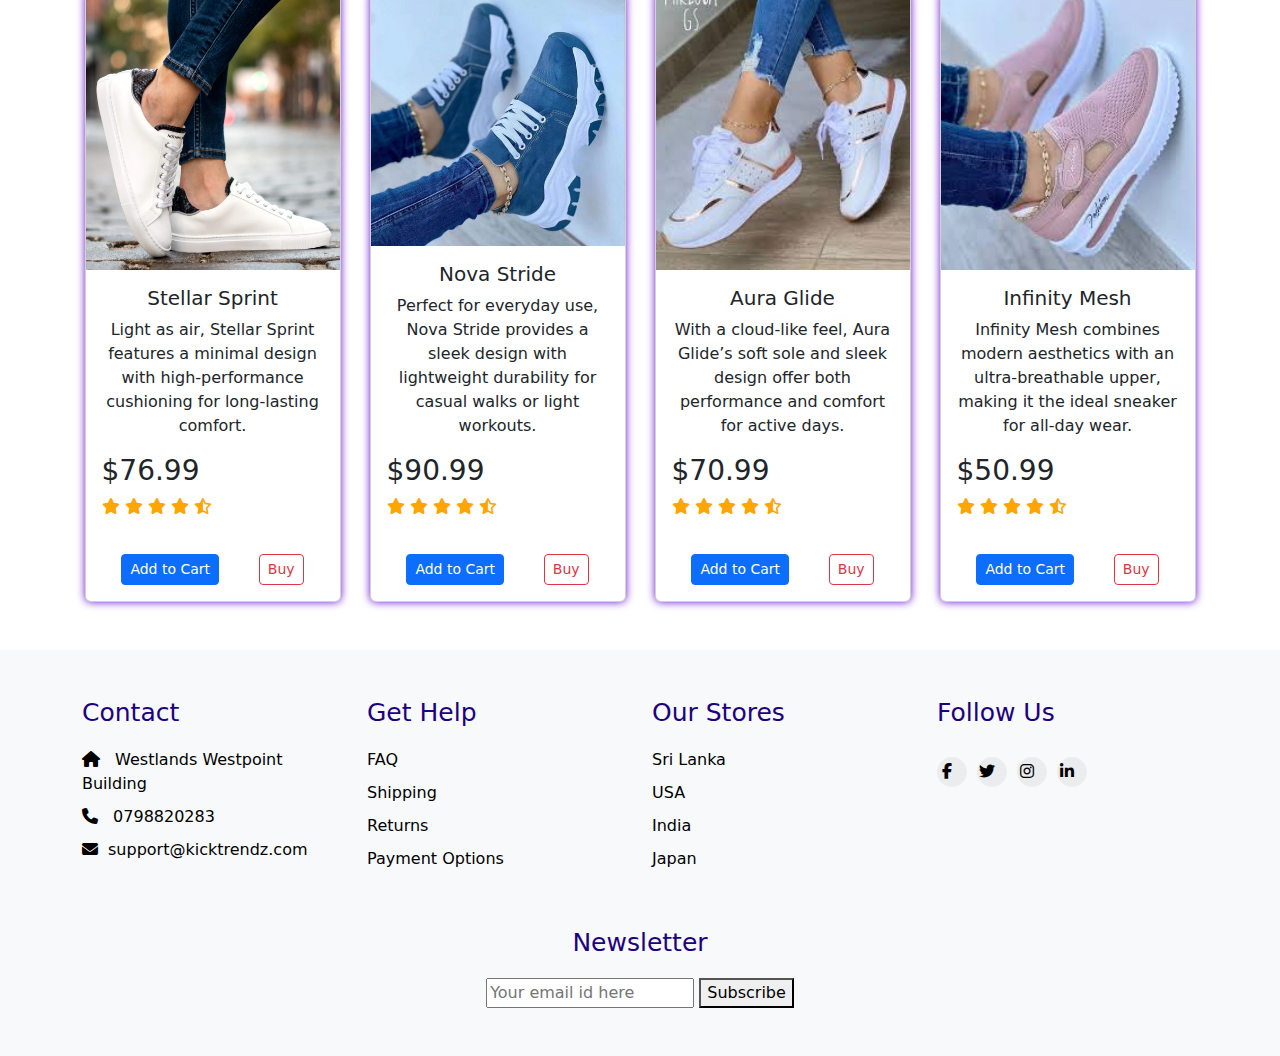
<file: womens.html>
<!DOCTYPE html>
<html lang="en">
<head>
    <meta charset="UTF-8">
    <meta name="viewport" content="width=device-width, initial-scale=1.0">
    <link href="https://cdn.jsdelivr.net/npm/bootstrap@5.3.3/dist/css/bootstrap.min.css" rel="stylesheet" integrity="sha384-QWTKZyjpPEjISv5WaRU9OFeRpok6YctnYmDr5pNlyT2bRjXh0JMhjY6hW+ALEwIH" crossorigin="anonymous">
    <link rel="shortcut icon" href="[data-uri]" type="image/x-icon">
    <link rel="stylesheet" href="style.css">
    <link rel="stylesheet" href="https://cdnjs.cloudflare.com/ajax/libs/font-awesome/6.4.0/css/all.min.css">
    <title>KickTrendz</title>
</head>
<body>
  <!-- Navbar -->
  <nav class="navbar navbar-expand-lg navbar-dark fixed-top">
    <a class="navbar-brand" href="#">KickTrendz</a>
    <button class="navbar-toggler" type="button" data-bs-toggle="collapse" data-bs-target="#navbarNav" aria-controls="navbarNav" aria-expanded="false" aria-label="Toggle navigation">
        <span class="navbar-toggler-icon"></span>
    </button>
    <div class="collapse navbar-collapse" id="navbarNav">
        <ul class="navbar-nav">
            <li class="nav-item">
                <a class="nav-link active" aria-current="page" href="index.html">Home</a>
            </li>
            <li class="nav-item dropdown">
                <a class="nav-link dropdown-toggle" href="#" id="menDropdown" role="button" data-bs-toggle="dropdown" aria-expanded="false">
                    Men
                </a>
                <ul class="dropdown-menu" aria-labelledby="menDropdown">
                    <li><a class="dropdown-item" href="sneaker.html">Sneakers</a></li>
                    <li><a class="dropdown-item" href="casual.html">Casual Shoes</a></li>
                </ul>
            </li>
            <li class="nav-item dropdown">
                <a class="nav-link dropdown-toggle" href="#" id="womenDropdown" role="button" data-bs-toggle="dropdown" aria-expanded="false">
                    Women
                </a>
                <ul class="dropdown-menu" aria-labelledby="womenDropdown">
                    <li><a class="dropdown-item" href="womens.html">Sneakers</a></li>
                    <li><a class="dropdown-item" href="womenc.html">Casual Shoes</a></li>
                </ul>
            </li>
            <li class="nav-item">
                <a class="nav-link" href="./contact.html" id="contact-link">Contact</a>
            </li>
            <li>
                <!-- Cart Icon with Count -->
                <a href="#" class="cart-icon position-relative">
                <i class="fa-solid fa-cart-shopping"></i>
               <span class="position-absolute top-0 start-100 translate-middle badge rounded-pill bg-danger cart-count">0</span>
               </a>
            </li>
        </ul>
        <form class="d-flex form-inline">
            <a href="#" class="btn btn-outline-light me-2">Login/Sign Up</a>
        </form>
    </div>
  </nav>
<!-- navbar end -->
 <!-- small kinda heading -->
<div class="container mt-5">
  <h4 class="modern-heading">Women's Sneakers</h4>
</div>
<!-- small kinda heading -->

<!-- Products start -->
  <div class="container my-5  " style="border-radius: 20px;">
     <div class="row row-cols-1 row-cols-md-4 g-4">
      <div class="col">
        <div class="card h-100" style="width: 16rem; height: 22rem; margin: auto; box-shadow: 0 0 8px #6c14d0">
          <img src="img/sneakers1w.jpeg" class="card-img-top" alt="Shoe Image" style="height: 60%;">
        <div class="card-body d-flex flex-column justify-content-between">
          <div>
            <h5 class="card-title text-center">AeroStride</h5>
            <p class="card-text text-center">The perfect blend of style and comfort, AeroStride offers a breathable design with cushioned support for all-day wear.</p>
            <h3>$40.99</h3>
             <div class="products_star">
               <i class="fa-solid fa-star"></i>
               <i class="fa-solid fa-star"></i>
               <i class="fa-solid fa-star"></i>
               <i class="fa-solid fa-star"></i>
               <i class="fa-regular fa-star-half-stroke"></i>
              </div>
          </div>
          <div>
            <p></p>
          </div>
          <div class="d-flex justify-content-around mt-3">
            <a href="#" class="btn btn-primary btn-sm">Add to Cart</a>
            <a href="#" class="btn btn-outline-danger btn-sm buy-button">Buy</a>
          </div>
        </div>
       </div>
     </div>
    <!-- Repeat for other cards -->
    <div class="col">
      <div class="card h-100" style="width: 16rem; height: 22rem; margin: auto;">
        <img src="img/sneakers2w.jpeg" class="card-img-top" alt="Shoe Image" style="height: 60%; box-shadow: 0 0 8px #6c14d0">
        <div class="card-body d-flex flex-column justify-content-between">
          <div>
            <h5 class="card-title text-center">SwiftFlex</h5>
            <p class="card-text text-center">Made for speed, SwiftFlex delivers lightweight flexibility and dynamic support, ideal for running or gym sessions.</p>
            <h3>$50.99</h3>
            <div class="products_star">
              <i class="fa-solid fa-star"></i>
              <i class="fa-solid fa-star"></i>
              <i class="fa-solid fa-star"></i>
              <i class="fa-solid fa-star"></i>
              <i class="fa-regular fa-star-half-stroke"></i>
             </div>
          </div>
          <div class="d-flex justify-content-around mt-3">
            <a href="#" class="btn btn-primary btn-sm">Add to Cart</a>
            <a href="#" class="btn btn-outline-danger btn-sm buy-button">Buy</a>
          </div>
        </div>
      </div>
    </div>
    <div class="col">
      <div class="card h-100" style="width: 16rem; height: 22rem; margin: auto; box-shadow: 0 0 8px #6c14d0">
        <img src="img/sneakers3w.jpeg" class="card-img-top" alt="Shoe Image" style="height: 60%;">
        <div class="card-body d-flex flex-column justify-content-between">
          <div>
            <h5 class="card-title text-center">Fusion Bounce</h5>
            <p class="card-text text-center">With its bouncy midsole and snug fit, Fusion Bounce adds a spring to your step whether you're on a run or running errands.</p>
            <h3>$70.99</h3>
            <div class="products_star">
              <i class="fa-solid fa-star"></i>
              <i class="fa-solid fa-star"></i>
              <i class="fa-solid fa-star"></i>
              <i class="fa-solid fa-star"></i>
              <i class="fa-regular fa-star-half-stroke"></i>
            </div>
          </div>
          <div class="d-flex justify-content-around mt-3">
            <a href="#" class="btn btn-primary btn-sm">Add to Cart</a>
            <a href="#" class="btn btn-outline-danger btn-sm buy-button">Buy</a>
          </div>
        </div>
      </div>
    </div>
    <div class="col">
      <div class="card h-100" style="width: 16rem; height: 22rem; margin: auto; box-shadow: 0 0 8px #6c14d0">
          <img src="img/women4s.jpeg" class="card-img-top" alt="Shoe Image" style="height: 60%;">
          <div class="card-body d-flex flex-column justify-content-between">
            <div>
             <h5 class="card-title text-center">Vibe Runner</h5>
             <p class="card-text text-center">Combining performance with casual style, Vibe Runner features a sleek silhouette and superior grip for urban adventures.</p>
             <h3>$68.99</h3>
             <div class="products_star">
               <i class="fa-solid fa-star"></i>
               <i class="fa-solid fa-star"></i>
               <i class="fa-solid fa-star"></i>
               <i class="fa-solid fa-star"></i>
               <i class="fa-regular fa-star-half-stroke"></i>
              </div>
            </div>
            <div class="d-flex justify-content-around mt-3">
               <a href="#" class="btn btn-primary btn-sm">Add to Cart</a>
               <a href="#" class="btn btn-outline-danger btn-sm buy-button">Buy</a>
            </div>
          </div>
        </div>
      </div>
    </div>
  </div>

  <div class="container my-5  " style="border-radius: 20px;">
    <div class="row row-cols-1 row-cols-md-4 g-4">
     <div class="col">
       <div class="card h-100" style="width: 16rem; height: 22rem; margin: auto; box-shadow: 0 0 8px #6c14d0">
         <img src="img/women5s.jpg" class="card-img-top" alt="Shoe Image" style="height: 60%;">
       <div class="card-body d-flex flex-column justify-content-between">
         <div>
           <h5 class="card-title text-center">ZenMotion</h5>
           <p class="card-text text-center">ZenMotions knit upper and soft cushioning provide a snug, breathable fit perfect for an active lifestyle.</p>
           <h3>$15.99</h3>
           <div class="products_star">
             <i class="fa-solid fa-star"></i>
             <i class="fa-solid fa-star"></i>
             <i class="fa-solid fa-star"></i>
             <i class="fa-solid fa-star"></i>
             <i class="fa-regular fa-star-half-stroke"></i>
            </div>
         </div>
         <div class="d-flex justify-content-around mt-3">
           <a href="#" class="btn btn-primary btn-sm">Add to Cart</a>
           <a href="#" class="btn btn-outline-danger btn-sm buy-button">Buy</a>
         </div>
       </div>
      </div>
    </div>
   <!-- Repeat for other cards -->
   <div class="col">
     <div class="card h-100" style="width: 16rem; height: 22rem; margin: auto; box-shadow: 0 0 8px #6c14d0">
       <img src="img/women6s.png" class="card-img-top" alt="Shoe Image" style="height: 60%;">
       <div class="card-body d-flex flex-column justify-content-between">
         <div>
           <h5 class="card-title text-center">HyperVolt</h5>
           <p class="card-text text-center">Bold design meets comfort in HyperVolt, with its shock-absorbing sole and high-energy color scheme for a dynamic look.</p>
           <h3>$150.99</h3>
           <div class="products_star">
             <i class="fa-solid fa-star"></i>
             <i class="fa-solid fa-star"></i>
             <i class="fa-solid fa-star"></i>
             <i class="fa-solid fa-star"></i>
             <i class="fa-regular fa-star-half-stroke"></i>
            </div>
         </div>
         <div class="d-flex justify-content-around mt-3">
           <a href="#" class="btn btn-primary btn-sm">Add to Cart</a>
           <a href="#" class="btn btn-outline-danger btn-sm buy-button">Buy</a>
         </div>
       </div>
     </div>
   </div>
   <div class="col">
     <div class="card h-100" style="width: 16rem; height: 22rem; margin: auto; box-shadow: 0 0 8px #6c14d0">
       <img src="img/womens10.webp" class="card-img-top" alt="Shoe Image" style="height: 60%;">
       <div class="card-body d-flex flex-column justify-content-between">
         <div>
           <h5 class="card-title text-center">PulseFit</h5>
           <p class="card-text text-center">PulseFit adapts to your every move with its flexible sole and breathable mesh upper, ensuring comfort and style on the go.</p>
           <h3>$150.99</h3>
           <div class="products_star">
             <i class="fa-solid fa-star"></i>
             <i class="fa-solid fa-star"></i>
             <i class="fa-solid fa-star"></i>
             <i class="fa-solid fa-star"></i>
             <i class="fa-regular fa-star-half-stroke"></i>
            </div>
         </div>
         <div class="d-flex justify-content-around mt-3">
           <a href="#" class="btn btn-primary btn-sm">Add to Cart</a>
           <a href="#" class="btn btn-outline-danger btn-sm buy-button">Buy</a>
         </div>
       </div>
     </div>
   </div>
   <div class="col">
     <div class="card h-100" style="width: 16rem; height: 22rem; margin: auto;">
         <img src="img/womens9.jpeg" class="card-img-top" alt="Shoe Image" style="height: 60%; box-shadow: 0 0 8px #6c14d0">
         <div class="card-body d-flex flex-column justify-content-between">
           <div>
            <h5 class="card-title text-center">Cosmic Flow</h5>
            <p class="card-text text-center">Inspired by futuristic design, Cosmic Flow offers a unique pattern with enhanced cushioning for next-level comfort.</p>
            <h3>$110.99</h3>
            <div class="products_star">
              <i class="fa-solid fa-star"></i>
              <i class="fa-solid fa-star"></i>
              <i class="fa-solid fa-star"></i>
              <i class="fa-solid fa-star"></i>
              <i class="fa-regular fa-star-half-stroke"></i>
             </div>
           </div>
           <div class="d-flex justify-content-around mt-3">
              <a href="#" class="btn btn-primary btn-sm">Add to Cart</a>
              <a href="#" class="btn btn-outline-danger btn-sm buy-button">Buy</a>
           </div>
         </div>
       </div>
     </div>
   </div>
 </div>

 <div class="container my-5 " style="border-radius: 20px;">
  <div class="row row-cols-1 row-cols-md-4 g-4">
   <div class="col">
     <div class="card h-100" style="width: 16rem; height: 22rem; margin: auto; box-shadow: 0 0 8px #6c14d0">
       <img src="img/womens8.webp" class="card-img-top" alt="Shoe Image" style="height: 60%;">
     <div class="card-body d-flex flex-column justify-content-between">
       <div>
         <h5 class="card-title text-center">Stellar Sprint</h5>
         <p class="card-text text-center">Light as air, Stellar Sprint features a minimal design with high-performance cushioning for long-lasting comfort.</p>
         <h3>$76.99</h3>
         <div class="products_star">
           <i class="fa-solid fa-star"></i>
           <i class="fa-solid fa-star"></i>
           <i class="fa-solid fa-star"></i>
           <i class="fa-solid fa-star"></i>
           <i class="fa-regular fa-star-half-stroke"></i>
          </div>
       </div>
       <div class="d-flex justify-content-around mt-3">
         <a href="#" class="btn btn-primary btn-sm">Add to Cart</a>
         <a href="#" class="btn btn-outline-danger btn-sm buy-button">Buy</a>
       </div>
     </div>
    </div>
  </div>
 <!-- Repeat for other cards -->
 <div class="col">
   <div class="card h-100" style="width: 16rem; height: 22rem; margin: auto; box-shadow: 0 0 8px #6c14d0">
     <img src="img/womens6.jpg" class="card-img-top" alt="Shoe Image" style="height: 60%;">
     <div class="card-body d-flex flex-column justify-content-between">
       <div>
         <h5 class="card-title text-center">Nova Stride</h5>
         <p class="card-text text-center">Perfect for everyday use, Nova Stride provides a sleek design with lightweight durability for casual walks or light workouts.</p>
         <h3>$90.99</h3>
         <div class="products_star">
           <i class="fa-solid fa-star"></i>
           <i class="fa-solid fa-star"></i>
           <i class="fa-solid fa-star"></i>
           <i class="fa-solid fa-star"></i>
           <i class="fa-regular fa-star-half-stroke"></i>
          </div>
       </div>
       <div class="d-flex justify-content-around mt-3">
         <a href="#" class="btn btn-primary btn-sm">Add to Cart</a>
         <a href="#" class="btn btn-outline-danger btn-sm buy-button">Buy</a>
       </div>
     </div>
   </div>
 </div>
 <div class="col">
   <div class="card h-100" style="width: 16rem; height: 22rem; margin: auto; box-shadow: 0 0 8px #6c14d0">
     <img src="img/womens3.jpeg" class="card-img-top" alt="Shoe Image" style="height: 60%;">
     <div class="card-body d-flex flex-column justify-content-between">
       <div>
         <h5 class="card-title text-center">Aura Glide</h5>
         <p class="card-text text-center">With a cloud-like feel, Aura Glide’s soft sole and sleek design offer both performance and comfort for active days.</p>
         <h3>$70.99</h3>
         <div class="products_star">
           <i class="fa-solid fa-star"></i>
           <i class="fa-solid fa-star"></i>
           <i class="fa-solid fa-star"></i>
           <i class="fa-solid fa-star"></i>
           <i class="fa-regular fa-star-half-stroke"></i>
          </div>
       </div>
       <div class="d-flex justify-content-around mt-3">
         <a href="#" class="btn btn-primary btn-sm">Add to Cart</a>
         <a href="#" class="btn btn-outline-danger btn-sm buy-button">Buy</a>
       </div>
     </div>
   </div>
 </div>
 <div class="col">
   <div class="card h-100" style="width: 16rem; height: 22rem; margin: auto; box-shadow: 0 0 8px #6c14d0">
       <img src="img/women4s.jpeg" class="card-img-top" alt="Shoe Image" style="height: 60%;">
       <div class="card-body d-flex flex-column justify-content-between">
         <div>
          <h5 class="card-title text-center">Infinity Mesh</h5>
          <p class="card-text text-center">Infinity Mesh combines modern aesthetics with an ultra-breathable upper, making it the ideal sneaker for all-day wear.</p>
          <h3>$50.99</h3>
          <div class="products_star">
            <i class="fa-solid fa-star"></i>
            <i class="fa-solid fa-star"></i>
            <i class="fa-solid fa-star"></i>
            <i class="fa-solid fa-star"></i>
            <i class="fa-regular fa-star-half-stroke"></i>
           </div>
         </div>
         <div class="d-flex justify-content-around mt-3">
            <a href="#" class="btn btn-primary btn-sm">Add to Cart</a>
            <a href="#" class="btn btn-outline-danger btn-sm buy-button">Buy</a>
         </div>
       </div>
     </div>
   </div>
 </div>
</div>
<!-- Products end -->
<!-- Cart Modal -->
  <div class="modal fade" id="cartModal" tabindex="-1" aria-labelledby="cartModalLabel" aria-hidden="true">
   <div class="modal-dialog">
     <div class="modal-content">
        <div class="modal-header">
         <h5 class="modal-title" id="cartModalLabel">Your Cart</h5>
         <button type="button" class="btn-close" data-bs-dismiss="modal" aria-label="Close"></button>
       </div>
       <div class="modal-body">
         <ul class="list-group cart-list">
          <!-- Cart items will be dynamically added here -->
         </ul>
       </div>
       <div class="modal-footer">
         <span class="total-price me-auto">Total: $0.00</span>
          <button type="button" class="btn btn-primary cart-buy-button">Buy</button>
          <button type="button" class="btn btn-secondary" data-bs-dismiss="modal">Close</button>
       </div>
      </div>
    </div>
  </div>

<!--Footer-->
<footer class="bg-light py-5" id="footer">
  <div class="container">
      <div class="row">
          <div class="col-lg-3 col-md-6 mb-4">
              <h1 class="footer-heading">Contact</h1>
              <a href="#"><i class="fa-solid fa-house"></i> Westlands Westpoint Building</a>
              <a href="#"><i class="fa-solid fa-phone"></i> 0798820283</a>
              <a href="#"><i class="fa-solid fa-envelope"></i>support@kicktrendz.com</a>
          </div>

          <div class="col-lg-3 col-md-6 mb-4">
              <h1 class="footer-heading">Get Help</h1>
              <a href="#">FAQ</a>
              <a href="#">Shipping</a>
              <a href="#">Returns</a>
              <a href="#">Payment Options</a>
          </div>

          <div class="col-lg-3 col-md-6 mb-4">
              <h1 class="footer-heading">Our Stores</h1>
              <a href="#">Sri Lanka</a>
              <a href="#">USA</a>
              <a href="#">India</a>
              <a href="#">Japan</a>
          </div>

          <div class="col-lg-3 col-md-6 mb-4">
              <h1 class="footer-heading">Follow Us</h1>
              <div class="social-links">
                  <a href="#"><i class="fa-brands fa-facebook-f"></i></a>
                  <a href="#"><i class="fa-brands fa-twitter"></i></a>
                  <a href="#"><i class="fa-brands fa-instagram"></i></a>
                  <a href="#"><i class="fa-brands fa-linkedin-in"></i></a>
              </div>
          </div>

          <div class="col-12 text-center mt-4">
              <h1 class="footer-heading">Newsletter</h1>
              <div class="search-bar mx-auto">
                  <input type="text" placeholder="Your email id here">
                  <button type="submit">Subscribe</button>
              </div>
          </div>
      </div>
  </div>
</footer>
<script src="index.js"></script>
<script src="https://cdn.jsdelivr.net/npm/bootstrap@5.3.3/dist/js/bootstrap.bundle.min.js" integrity="sha384-YvpcrYf0tY3lHB60NNkmXc5s9fDVZLESaAA55NDzOxhy9GkcIdslK1eN7N6jIeHz" crossorigin="anonymous"></script> 
</body>
</html>
</file>
<file: style.css>
:root {
    --maincolor: rgb(255, 255, 255); 
}

body {
    padding-top: 70px;  
  }
  

 /* Custom Navbar Styling */
 .navbar {
    background-color: #1b1b1b; /* Charcoal Black */
    padding: 1rem 2rem;
     
}
.navbar-brand {
    color: #ffc300 !important;  
    font-size: 1.8rem;
    font-weight: bold;
    text-transform: uppercase;
    letter-spacing: 2px;
}
.navbar-nav .nav-link {
    /* color: #ffffff !important; */
    color: var(--maincolor);
    font-size: 1.1rem;
    font-weight: bold;
    margin: 0 15px;
    position: relative;
}
.navbar-nav .nav-link:before {
    content: '';
    position: absolute;
    bottom: -5px;
    left: 0;
    right: 0;
    height: 2px;
    background-color: #ffc300;
    transform: scaleX(0);
    transition: transform 0.3s ease;
}
.navbar-nav .nav-link:hover:before {
    transform: scaleX(1);
}
.dropdown-menu {
    background-color: #2c2c2c; 
    border: none;
    border-radius: 0;
    box-shadow: 0px 8px 16px rgba(0, 0, 0, 0.3);
}
.dropdown-item {
    color: #ffffff !important;
    padding: 10px 20px;
}
.dropdown-item:hover {
    background-color: #ffc300;
    color: #1b1b1b !important;
}
.navbar .form-inline {
    margin-left: auto;
}
.navbar .form-inline .btn {
    color: #ffc300;
    border-color: #ffc300;
    background-color: transparent;
}
.navbar .form-inline .btn:hover {
    color: #1b1b1b;
    background-color: #ffc300;
}
.cart-icon {
    color: #ffffff;
    font-size: 1.5rem;
    position: relative;
}
.cart-icon .badge {
    position: absolute;
    top: -8px;
    right: -10px;
    background-color: #ffc300;
    color: #1b1b1b;
    font-size: 0.75rem;
    padding: 3px 6px;
    border-radius: 50%;
}

.main {
    width: 100%;
    height: 100vh;
    background-image: url(img/bg1.png);
    background-size: cover;
    background-position: center;
}

.main .main_content {
    display: flex;
    align-items: center;
    justify-content: space-around;
}

.main .main_content .main_text h1 {
    font-size: 90px;
    line-height: 70px;
    font-family: 'Pyxidium Quick', sans-serif;
    background: linear-gradient(to right, #c72092, #6c14d0);
    -webkit-background-clip: text;
    -webkit-text-fill-color: transparent;
    position: relative;
    top: 45px;
    left: 5%;
}

.main .main_content .main_text h1 span {
    font-size: 70px;
    background: linear-gradient(to right, #c72092, #6c14d0);
    -webkit-background-clip: text;
    -webkit-text-fill-color: transparent;
}

.main .main_content .main_text p {
    width: 600px;
    text-align: justify;
    line-height: 21px;
    position: relative;
    top: 85px;
    left: 5%;
}

.main .main_content .main_image img {
    width: 650px;
    position: relative;
    left: 20px;
    top: 75px;
}

.main .button {
    position: absolute;
    left: 6%;
    padding: 10px 20px;
    border-radius: 30px;
    background: linear-gradient(to right, #c72092, #6c14d0);
}

.main .button a {
    color: white;
    text-decoration: none;
}

.main .button i {
    color: white;
    margin-left: 5px;
    transition: 0.3s;
}

.main .button:hover i {
    transform: translateX(6px);
}

/* Media Queries for Responsiveness */
@media only screen and (max-width: 1024px) {
    .main .main_content {
        flex-direction: column-reverse;
        justify-content: center;
        text-align: center;
    }

    .main .main_content .main_text h1 {
        font-size: 8vw;
        top: 20px;
        left: 0;
    }

    .main .main_content .main_text h1 span {
        font-size: 6vw;
    }

    .main .main_content .main_text p {
        width: 90%;
        top: 40px;
        left: 0;
        margin: 0 auto;
    }

    .main .main_content .main_image img {
        width: 80%;
        max-width: 400px;
        left: 0;
        top: 20px;
    }

    .main .button {
        position: relative;
        left: 0;
        margin: 20px auto 0 auto;
        display: inline-block;
    }
}

@media only screen and (max-width: 768px) {
    .main .main_content .main_text h1 {
        font-size: 10vw;
    }

    .main .main_content .main_text h1 span {
        font-size: 8vw;
    }

    .main .main_content .main_image img {
        width: 90%;
    }

    .main .main_content .main_text p {
        width: 95%;
    }
}

@media only screen and (max-width: 480px) {
    .main .main_content .main_text h1 {
        font-size: 12vw;
    }

    .main .main_content .main_text h1 span {
        font-size: 10vw;
    }

    .main .main_content .main_text p {
        width: 100%;
    }
}

.services {
    width: 100%;
    max-width: 1200px;
    margin: 0 auto;
    text-align: center;
    padding: 80px 0 10px 0;
}

.services h1 {
    font-size: 60px;
    text-transform: uppercase;
}

.services h1 span {
    margin-left: 15px;
    background: linear-gradient(to left, #c72092, #6c14d0);
    -webkit-background-clip: text;
    -webkit-text-fill-color: transparent;
}

.services .services_cards {
    margin-top: 50px;
}

.services .services_box i {
    font-size: 60px;
    color: orange;
    margin: 20px 0;
    cursor: pointer;
}

.services .services_box h3 {
    margin-bottom: 12px;
    font-size: 19px;
}

.services .services_box p {
    color: #919191;
    margin-bottom: 60px;
}

@media (max-width: 768px) {
    .services h1 {
        font-size: 45px;
    }

    .services h1 span {
        margin-left: 10px;
    }

    .services .services_box i {
        font-size: 50px;
    }

    .services .services_box h3 {
        font-size: 18px;
    }

    .services .services_box p {
        margin-bottom: 40px;
    }
}


/* shoe product star */
.products_star{
    color: orange;
    margin-bottom: 19px;
    cursor: pointer;
}

 

/* Adjust the height of carousel */
.carousel-item img {
    height: 700px;  
    object-fit: cover;  
  }
  
  /* Customize carousel controls */
  .carousel-control-prev,
  .carousel-control-next {
    width: 5%; 
    background-color: rgba(0, 0, 0, 0.5);  
  }
  
  .carousel-control-prev-icon,
  .carousel-control-next-icon {
    filter: invert(100%);  
  }
  
  /* Optional: Add hover effect */
  .carousel-control-prev:hover,
  .carousel-control-next:hover {
    background-color: rgba(0, 0, 0, 0.7);  
  }

/*Footer*/
footer {
    width: 100%;
}

.footer-heading {
    font-size: 25px;
    margin-bottom: 20px;
    color: #1c0080;
}

footer a {
    display: block;
    color: black;
    text-decoration: none;
    margin: 9px 0;
}

footer a i {
    padding-right: 10px;
    transition: color 0.3s;
}

footer a i:hover {
    color: #c72092;
}

.social-links {
    display: flex;
    gap: 10px;
}

.social-links a {
    width: 30px;
    height: 30px;
    border-radius: 50%;
    text-align: center;
    line-height: 30px;
    color: black;
    background-color: rgba(0, 0, 0, 0.05);
    transition: background-color 0.5s, color 0.5s;
}

.social-links a:hover {
    background: linear-gradient(-45deg, #c72092, #6c14d0);
    color: white;
}

.modern-heading {
    font-family: 'Poppins', sans-serif; /* Modern font */
    font-size: 5vw; /* Responsive font size */
    font-weight: 700; /* Bold heading */
    color: #333; /* Dark modern color */
    background: linear-gradient(90deg, #ff8a00, #e52e71); /* Gradient text */
    text-align: center; /* Center-align the heading */
    margin-top: 40px;
}

.featured-products {
    padding: 50px 0;
    text-align: center;
}

.featured-products h1 {
    font-size: 2.5rem;
    margin-bottom: 30px;
}

.featured-products .card {
    border: none;
    transition: transform 0.2s;
}

.featured-products .card:hover {
    transform: scale(1.05);
}

.featured-products .card-title {
    font-size: 1.25rem;
    margin-bottom: 10px;
}


.customer-reviews {
    padding: 2rem;
    background-color: #f8f9fa;
    text-align: center;
}

.customer-reviews h1 {
    font-size: 2rem;
    margin-bottom: 1rem;
}

.customer-reviews h1 span {
    color: #007bff; /* Primary color */
}

.reviews-container {
    display: flex;
    flex-wrap: wrap;
    justify-content: center;
    gap: 1.5rem;
    margin-top: 1.5rem;
}

.review-card {
    background-color: white;
    border: 1px solid #e0e0e0;
    border-radius: 8px;
    box-shadow: 0 2px 5px rgba(0, 0, 0, 0.1);
    padding: 1rem;
    width: 300px; /* Fixed width for cards */
}

.review-content h3 {
    margin: 0 0 0.5rem;
    font-size: 1.2rem;
}

.review-text {
    font-size: 0.9rem;
    color: #555;
}

.review-rating {
    margin-top: 0.5rem;
}

.add-review {
    margin-top: 2rem;
}

.add-review input,
.add-review textarea {
    width: 100%;
    padding: 0.5rem;
    margin: 0.5rem 0;
    border: 1px solid #ccc;
    border-radius: 4px;
}

.add-review button {
    width: 100%;
}
</file>
